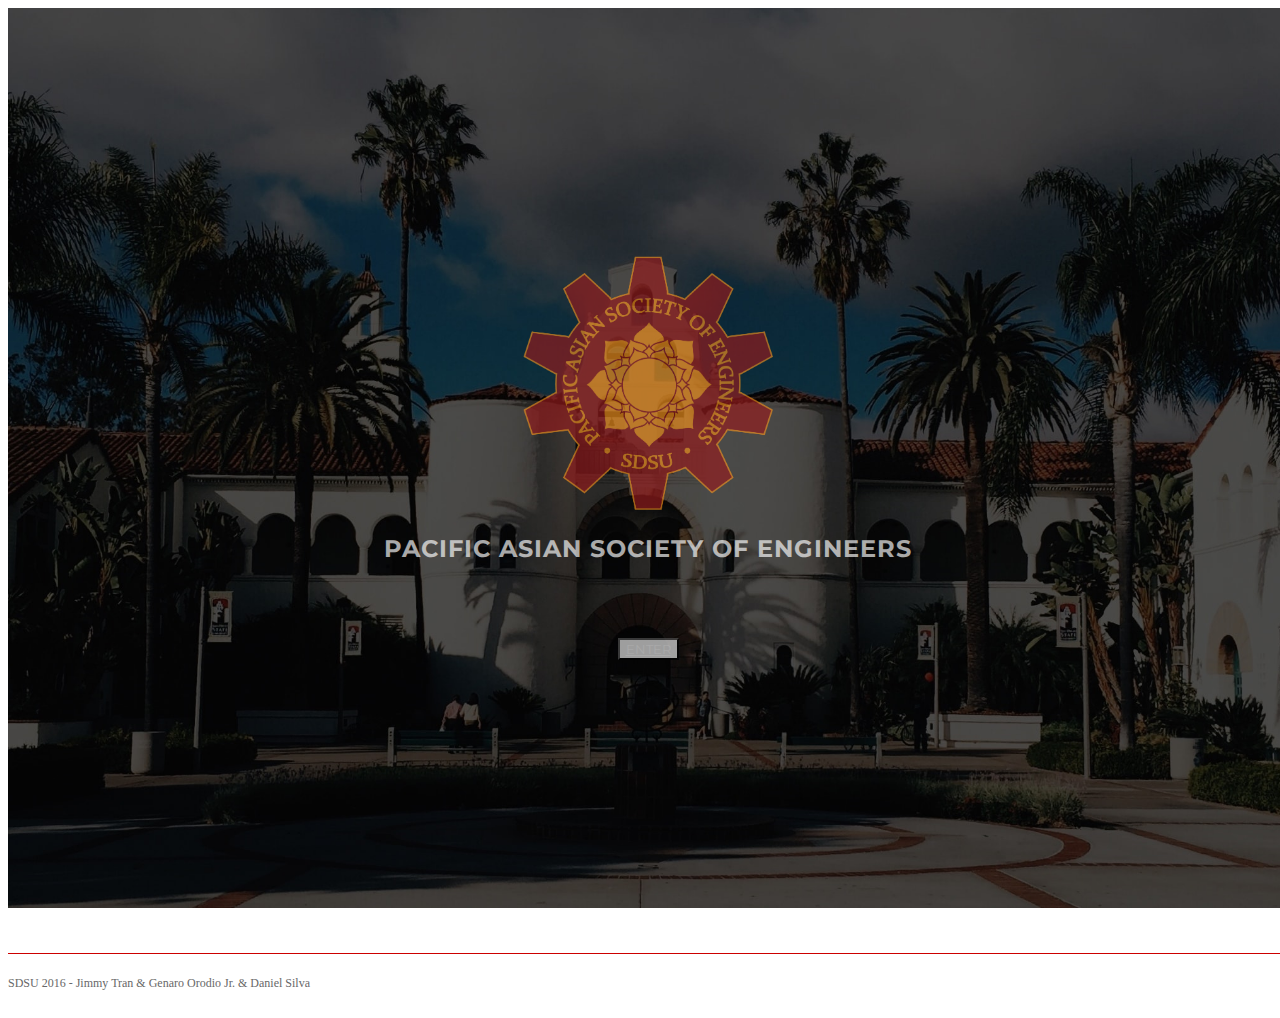
<file: index.html>
<!DOCTYPE html>
<html lang="en">
<head>
	<meta content="text/html; charset=utf-8" http-equiv="Content-Type" />
	<link href="img/paselogofront.png" rel="shortcut icon" />
	<meta content="IE=edge" http-equiv="X-UA-Compatible" />
	<meta content="width=device-width, initial-scale=1" name="viewport" />
	<meta content="" name="description" />
	<meta content="" name="author" />
	<title>Pacific Asian Society of Engineers</title>
	<!-- Bootstrap Core CSS -->
	<link crossorigin="anonymous" href="https://maxcdn.bootstrapcdn.com/bootstrap/3.3.5/css/bootstrap.min.css" integrity="sha512-dTfge/zgoMYpP7QbHy4gWMEGsbsdZeCXz7irItjcC3sPUFtf0kuFbDz/ixG7ArTxmDjLXDmezHubeNikyKGVyQ==" rel="stylesheet" /><!-- Custom CSS -->
	<link href="css/pase.css" rel="stylesheet" /><!-- Custom Fonts -->
	<link href="font-awesome/css/font-awesome.min.css" rel="stylesheet" type="text/css" />
	<link href="http://fonts.googleapis.com/css?family=Lora:400,700,400italic,700italic" rel="stylesheet" type="text/css" />
	<link href="http://fonts.googleapis.com/css?family=Montserrat:400,700" rel="stylesheet" type="text/css" />
</head>
	<body><!-- Intro Header -->
		<header class="banner-home">
			<div class="intro-body">
				<div class="container">
					<div class="row">
						<div class="col-md-8 col-md-offset-2">
							<div class="front-page">
								<img src="img/paselogofront.png"/>
								<h2>Pacific Asian Society of Engineers</h2>
								<br />
								<br />
								<button type="button" class="btn btn-danger enter-btn">
									<a href="aboutus.html"> Enter </a>
								</button>
								<br />
							</div>
						</div>
					</div>
				</div>
			</div>
		</header>

		<!-- Footer -->
		<footer>
			<div class="container text-center">
				<hr />
				<p>SDSU 2016 - Jimmy Tran & Genaro Orodio Jr. & Daniel Silva<p>
		</footer>

	<!-- jQuery -->
	<script src="http://code.jquery.com/jquery-1.11.3.min.js"></script>
	<!-- Bootstrap Core JavaScript -->
	<script src="https://maxcdn.bootstrapcdn.com/bootstrap/3.3.5/js/bootstrap.min.js" integrity="sha512-K1qjQ+NcF2TYO/eI3M6v8EiNYZfA95pQumfvcVrTHtwQVDG+aHRqLi/ETn2uB+1JqwYqVG3LIvdm9lj6imS/pQ==" crossorigin="anonymous"></script>
	<!-- Plugin JavaScript -->
	<script src="js/jquery.easing.min.js"></script>
	<!-- Custom Theme JavaScript -->
	<script src="js/pase.js"></script>
	</body>
</html>
</file>
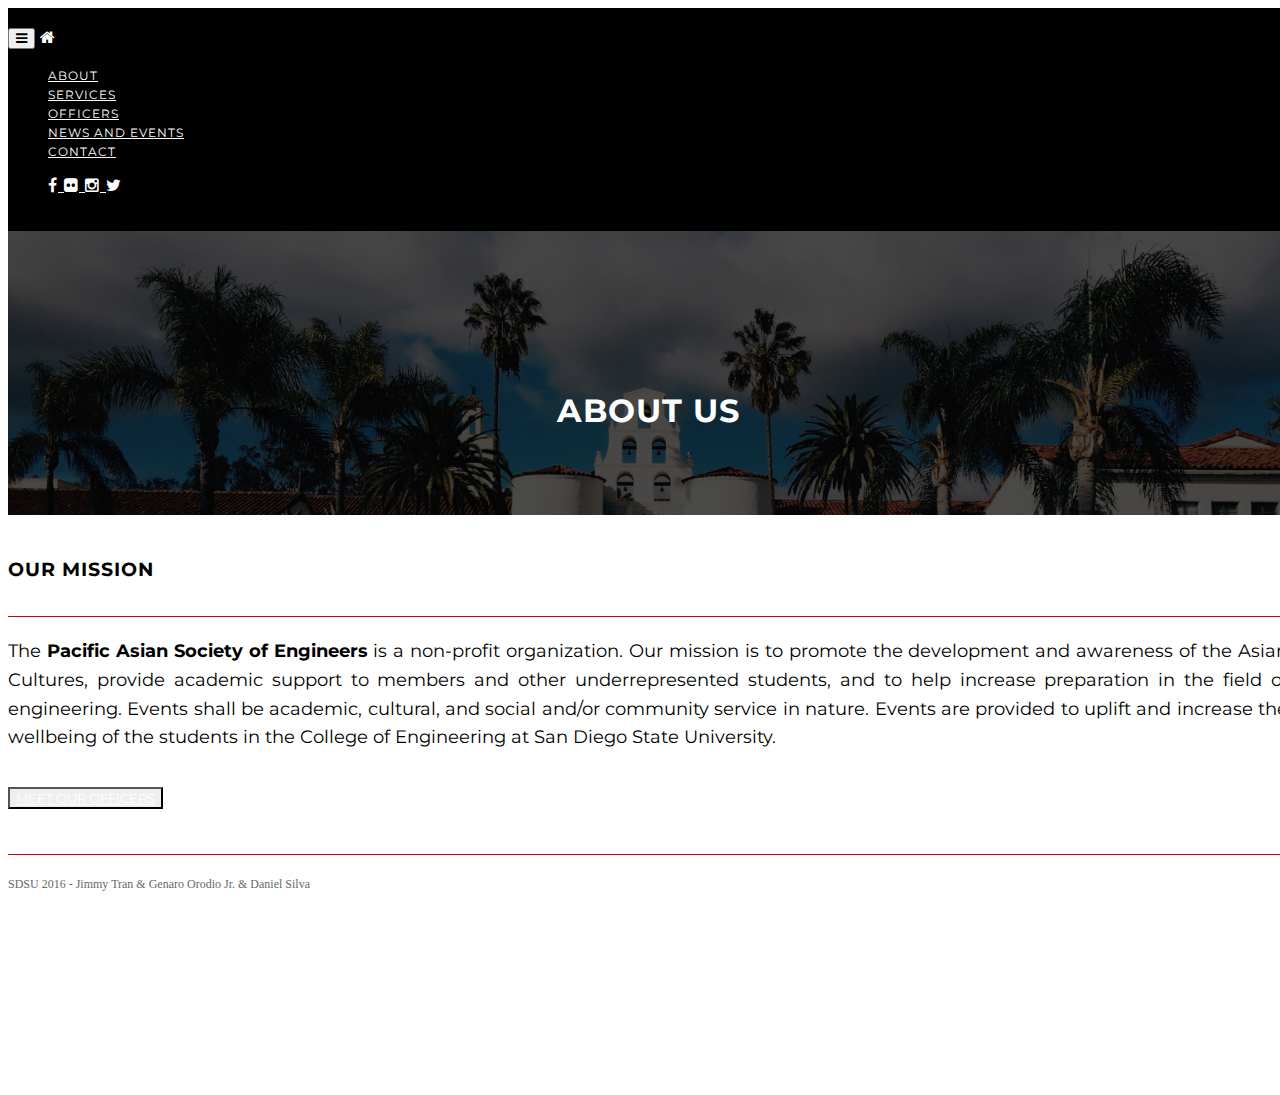
<file: aboutus.html>
<!DOCTYPE html>
<html lang="en">

<head>

    <link rel="shortcut icon" href="img/paselogofront.png">

    <meta charset="utf-8">
    <meta http-equiv="X-UA-Compatible" content="IE=edge">
    <meta name="viewport" content="width=device-width, initial-scale=1">
    <meta name="description" content="">
    <meta name="author" content="">

    <title>PASE - About Us</title>

    <!-- Bootstrap Core CSS -->
    <link rel="stylesheet" href="https://maxcdn.bootstrapcdn.com/bootstrap/3.3.5/css/bootstrap.min.css" integrity="sha512-dTfge/zgoMYpP7QbHy4gWMEGsbsdZeCXz7irItjcC3sPUFtf0kuFbDz/ixG7ArTxmDjLXDmezHubeNikyKGVyQ==" crossorigin="anonymous">

    <!-- Custom CSS -->
    <link href="css/pase.css" rel="stylesheet">

    <!-- Custom Fonts -->
    <link href="font-awesome/css/font-awesome.min.css" rel="stylesheet" type="text/css">
    <link href="http://fonts.googleapis.com/css?family=Lora:400,700,400italic,700italic" rel="stylesheet" type="text/css">
    <link href="http://fonts.googleapis.com/css?family=Montserrat:400,700" rel="stylesheet" type="text/css">
    
</head>

<body id="page-top" data-spy="scroll" data-target=".navbar-fixed-top">

    <!-- Navigation -->
    <nav class="navbar navbar-custom navbar-fixed-top" role="navigation">
        <div class="container">
            <div class="navbar-header">
                <button type="button" class="navbar-toggle" data-toggle="collapse" data-target=".navbar-main-collapse">
                    <i class="fa fa-bars"></i>
                </button>
                <a class="navbar-brand page-scroll" href="index.html">
                    <i class="fa fa-home"></i>
                </a>
            </div>    
            <!-- Collect the nav links, forms, and other content for toggling -->
            <div class="collapse navbar-collapse navbar-right navbar-main-collapse">
                <ul class="nav navbar-nav">
                    <li>
                        <a href="aboutus.html">About</a>
                    </li>
                    <li>
                        <a href="whatwedo.html">Services</a>
                    </li>
                    <li>
                        <a href="officers.html">Officers</a>
                    </li>
                    <li>
                        <a href="event.html">News and Events</a>
                    </li>
                    <li>
                        <a href="contact.html">Contact</a>
                    </li>
                </ul>
                <ul class="nav navbar-nav">
                    <a class="navbar-brand" href="https://www.facebook.com/groups/1489117844717222/" target="_blank">
                        <i class="fa fa-facebook"></i>
                    </a>
                    <a class="navbar-brand" href="https://www.flickr.com/photos/pasesdsu" target="_blank">
                        <i class="fa fa-flickr"></i>
                    </a>
                    <a class="navbar-brand" href="https://www.instagram.com/pase.sdsu/" target="_blank">
                        <i class="fa fa-instagram"></i>
                    </a>
                    <a class="navbar-brand" href="https://twitter.com/sdsupase/" target="_blank">
                        <i class="fa fa-twitter"></i>
                    </a>
                </ul>
            </div>
            <!-- /.navbar-collapse -->
        </div>
        <!-- /.container -->
    </nav>

    <!-- Intro Header -->
    <header class="banner">
        <div class="intro-body">
            <div class="container">
                <div class="row">
                    <div class="col-md-8 col-md-offset-2">                        
                        <br><br><br><br><h1>About Us</h1>
 
                    </div>
                </div>
            </div>
        </div>
    </header>


    <section id="mission" class="content-section text-center">
        <div class="container">
            <div class="col-lg-8 col-lg-offset-2 mission">
                <h3><br>OUR MISSION</h3>
                <hr>
                <p>The <b>Pacific Asian Society of Engineers</b> is a non-profit organization.  Our mission is to promote the development and awareness of the Asian Cultures, provide academic support to members and other underrepresented students, and to help increase preparation in the field of engineering.  Events shall be academic, cultural, and social and/or community service in nature.  Events are provided to uplift and increase the wellbeing of the students in the College of Engineering at San Diego State University.</p>
                <button type="button" class="btn btn-danger officers-btn">
                    <a href="officers.html"> Meet Our Officers </a>
                </button>
            </div>
        </div>
    </section> 

    <!-- Footer -->
    <footer>
        <div class="container text-center">
            <hr>        
            <p>SDSU 2016 - Jimmy Tran & Genaro Orodio Jr. & Daniel Silva<p>
            <br>
            <iframe src="http://rcm-na.amazon-adsystem.com/e/cm?t=pasesdsuedu-20&o=1&p=9&l=ur1&category=amazonhomepage&f=ifr&linkID=VRTVSUXDESOHAZS2" width="180" height="150" scrolling="no" border="0" marginwidth="0" style="border:none;" frameborder="0"></iframe>
        </div>
    </footer>

    <!-- jQuery -->
    <script src="http://code.jquery.com/jquery-1.11.3.min.js"></script>

    <!-- Bootstrap Core JavaScript -->
    <script src="https://maxcdn.bootstrapcdn.com/bootstrap/3.3.5/js/bootstrap.min.js" integrity="sha512-K1qjQ+NcF2TYO/eI3M6v8EiNYZfA95pQumfvcVrTHtwQVDG+aHRqLi/ETn2uB+1JqwYqVG3LIvdm9lj6imS/pQ==" crossorigin="anonymous"></script>

    <!-- Plugin JavaScript -->
    <script src="js/jquery.easing.min.js"></script>

    <!-- Custom Theme JavaScript -->
    <script src="js/pase.js"></script>

</body>

</html>
</file>
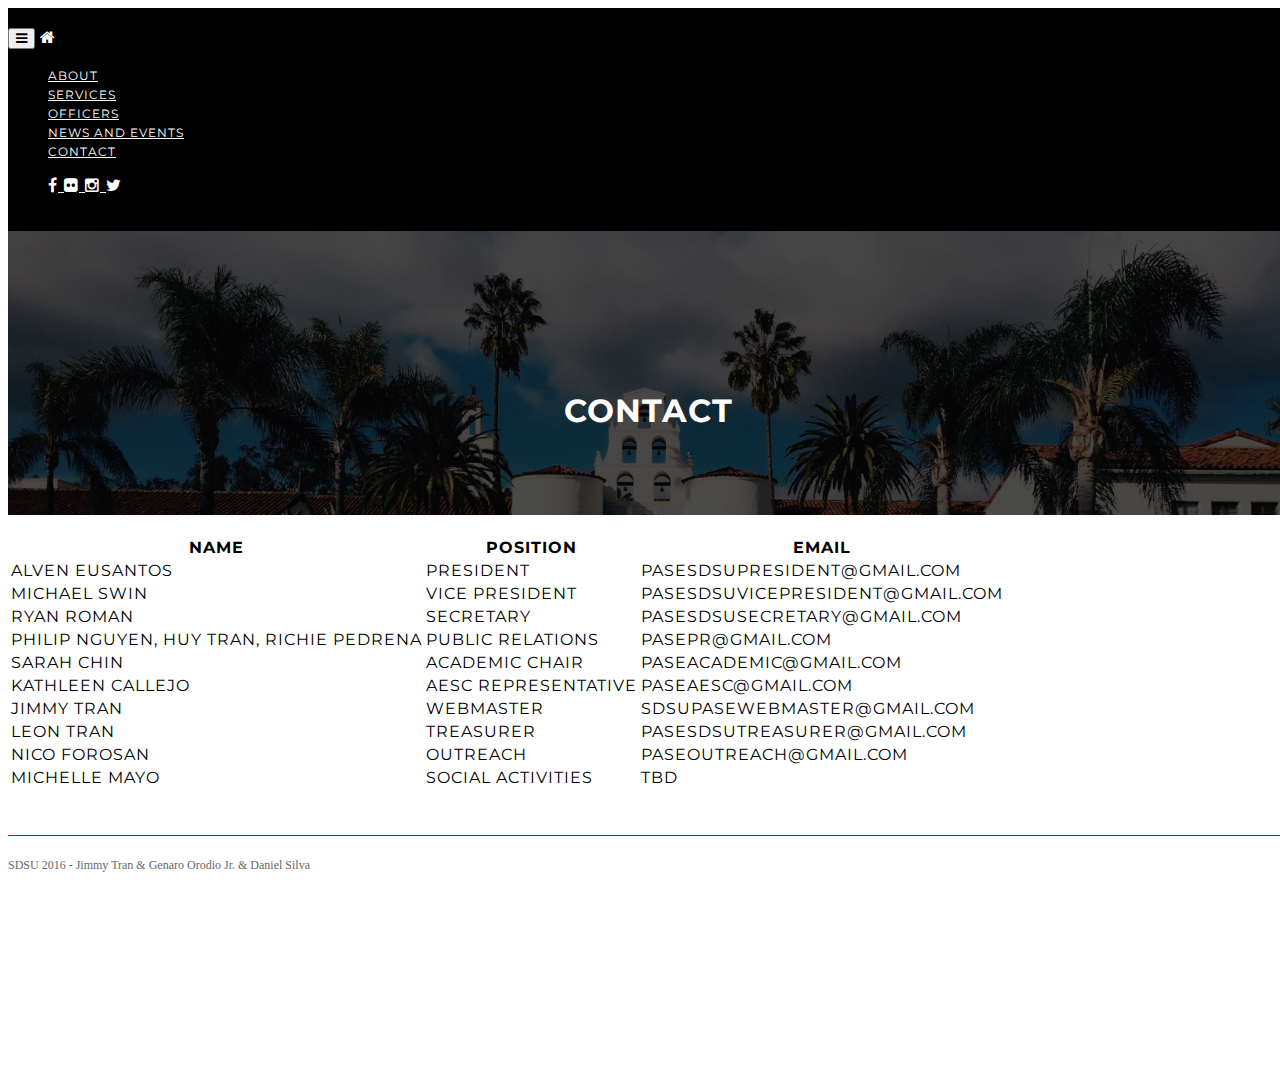
<file: contact.html>
<!DOCTYPE html>
<html lang="en">
<head>
	<meta content="text/html; charset=utf-8" http-equiv="Content-Type" />
	<link rel="shortcut icon" href="img/paselogofront.png">
	<meta content="IE=edge" http-equiv="X-UA-Compatible" />
	<meta content="width=device-width, initial-scale=1" name="viewport" />
	<meta content="" name="description" />
	<meta content="" name="author" />
	<title>PASE - Contact</title>
	<!-- Bootstrap Core CSS -->
	<link crossorigin="anonymous" href="https://maxcdn.bootstrapcdn.com/bootstrap/3.3.5/css/bootstrap.min.css" integrity="sha512-dTfge/zgoMYpP7QbHy4gWMEGsbsdZeCXz7irItjcC3sPUFtf0kuFbDz/ixG7ArTxmDjLXDmezHubeNikyKGVyQ==" rel="stylesheet" /><!-- Custom CSS -->
	<link href="css/pase.css" rel="stylesheet" /><!-- Custom Fonts -->
	<link href="font-awesome/css/font-awesome.min.css" rel="stylesheet" type="text/css" />
	<link href="http://fonts.googleapis.com/css?family=Lora:400,700,400italic,700italic" rel="stylesheet" type="text/css" />
	<link href="http://fonts.googleapis.com/css?family=Montserrat:400,700" rel="stylesheet" type="text/css" />
</head>
<body data-spy="scroll" data-target=".navbar-fixed-top" id="page-top">

    <!-- Navigation -->
    <nav class="navbar navbar-custom navbar-fixed-top" role="navigation">
        <div class="container">
            <div class="navbar-header">
                <button type="button" class="navbar-toggle" data-toggle="collapse" data-target=".navbar-main-collapse">
                    <i class="fa fa-bars"></i>
                </button>
                <a class="navbar-brand page-scroll" href="index.html">
                    <i class="fa fa-home"></i>
                </a>
            </div>    
            <!-- Collect the nav links, forms, and other content for toggling -->
            <div class="collapse navbar-collapse navbar-right navbar-main-collapse">
                <ul class="nav navbar-nav">
                    <li>
                        <a href="aboutus.html">About</a>
                    </li>
                    <li>
                        <a href="whatwedo.html">Services</a>
                    </li>
                    <li>
                        <a href="officers.html">Officers</a>
                    </li>
                    <li>
                        <a href="event.html">News and Events</a>
                    </li>
                    <li>
                        <a href="contact.html">Contact</a>
                    </li>
                </ul>
                <ul class="nav navbar-nav">
                    <a class="navbar-brand" href="https://www.facebook.com/groups/1489117844717222/" target="_blank">
                        <i class="fa fa-facebook"></i>
                    </a>
                    <a class="navbar-brand" href="https://www.flickr.com/photos/pasesdsu" target="_blank">
                        <i class="fa fa-flickr"></i>
                    </a>
                    <a class="navbar-brand" href="https://www.instagram.com/pase.sdsu/" target="_blank">
                        <i class="fa fa-instagram"></i>
                    </a>
                    <a class="navbar-brand" href="https://twitter.com/sdsupase/" target="_blank">
                        <i class="fa fa-twitter"></i>
                    </a>
                </ul>
            </div>
            <!-- /.navbar-collapse -->
        </div>
        <!-- /.container -->
    </nav>
<!-- Intro Header -->

	<header class="banner">
		<div class="intro-body">
			<div class="container">
				<div class="row">
					<div class="col-md-8 col-md-offset-2">
						<br />
						<br />
						<br />
						&nbsp;
						<h1>Contact</h1>
					</div>
				</div>
			</div>
		</div>
	</header>

<section class="content-section text-center" id="officers">
<div class="container">
<div class="col-lg-8 col-lg-offset-2 table-responsive">
<table class="table table-striped table-bordered table-hover">
	<thead>
		<tr>
			<th>Name</th>
			<th>Position</th>
			<th>Email</th>
		</tr>
	</thead>
	<tbody>
		<tr>
			<td>Alven Eusantos</td>
			<td>President</td>
			<td>pasesdsupresident@gmail.com</td>
		</tr>
		<tr>
			<td>Michael Swin</td>
			<td>Vice President</td>
			<td>pasesdsuvicepresident@gmail.com</td>
		</tr>
		<tr>
			<td>Ryan Roman</td>
			<td>Secretary</td>
			<td>pasesdsusecretary@gmail.com</td>
		</tr>
		<tr>
			<td>Philip Nguyen, Huy Tran, Richie Pedrena</td>
			<td>Public Relations</td>
			<td>pasepr@gmail.com</td>
		</tr>
		<tr>
			<td>Sarah Chin</td>
			<td>Academic Chair</td>
			<td>paseacademic@gmail.com</td>
		</tr>
		<tr>
			<td>Kathleen Callejo</td>
			<td>AESC Representative</td>
			<td>paseaesc@gmail.com</td>
		</tr>
		<tr>
			<td>Jimmy Tran</td>
			<td>Webmaster</td>
			<td>sdsupasewebmaster@gmail.com</td>
		</tr>
		<tr>
			<td>Leon Tran</td>
			<td>Treasurer</td>
			<td>pasesdsutreasurer@gmail.com</td>
		</tr>
		<tr>
			<td>Nico Forosan</td>
			<td>Outreach</td>
			<td>paseoutreach@gmail.com</td>
		</tr>
		<tr>
			<td>Michelle Mayo</td>
			<td>Social Activities</td>
			<td>TBD</td>
		</tr>
	</tbody>
</table>
</div>
</div>
</section>
    <!-- Footer -->
    <footer>
        <div class="container text-center">
            <hr />
            <p>SDSU 2016 - Jimmy Tran & Genaro Orodio Jr. & Daniel Silva<p>
            <br>
            <iframe src="http://rcm-na.amazon-adsystem.com/e/cm?t=pasesdsuedu-20&o=1&p=9&l=ur1&category=amazonhomepage&f=ifr&linkID=VRTVSUXDESOHAZS2" width="180" height="150" scrolling="no" border="0" marginwidth="0" style="border:none;" frameborder="0"></iframe>
        </div>
    </footer>
   
    <!-- jQuery -->
    <script src="http://code.jquery.com/jquery-1.11.3.min.js"></script>
    
    <!-- Bootstrap Core JavaScript -->
    <script src="https://maxcdn.bootstrapcdn.com/bootstrap/3.3.5/js/bootstrap.min.js" integrity="sha512-K1qjQ+NcF2TYO/eI3M6v8EiNYZfA95pQumfvcVrTHtwQVDG+aHRqLi/ETn2uB+1JqwYqVG3LIvdm9lj6imS/pQ==" crossorigin="anonymous"></script>

    <!-- Plugin JavaScript -->
    <script src="js/jquery.easing.min.js"></script>

    <!-- Custom Theme JavaScript -->
    <script src="js/pase.js"></script>

</body>
</html>
</file>
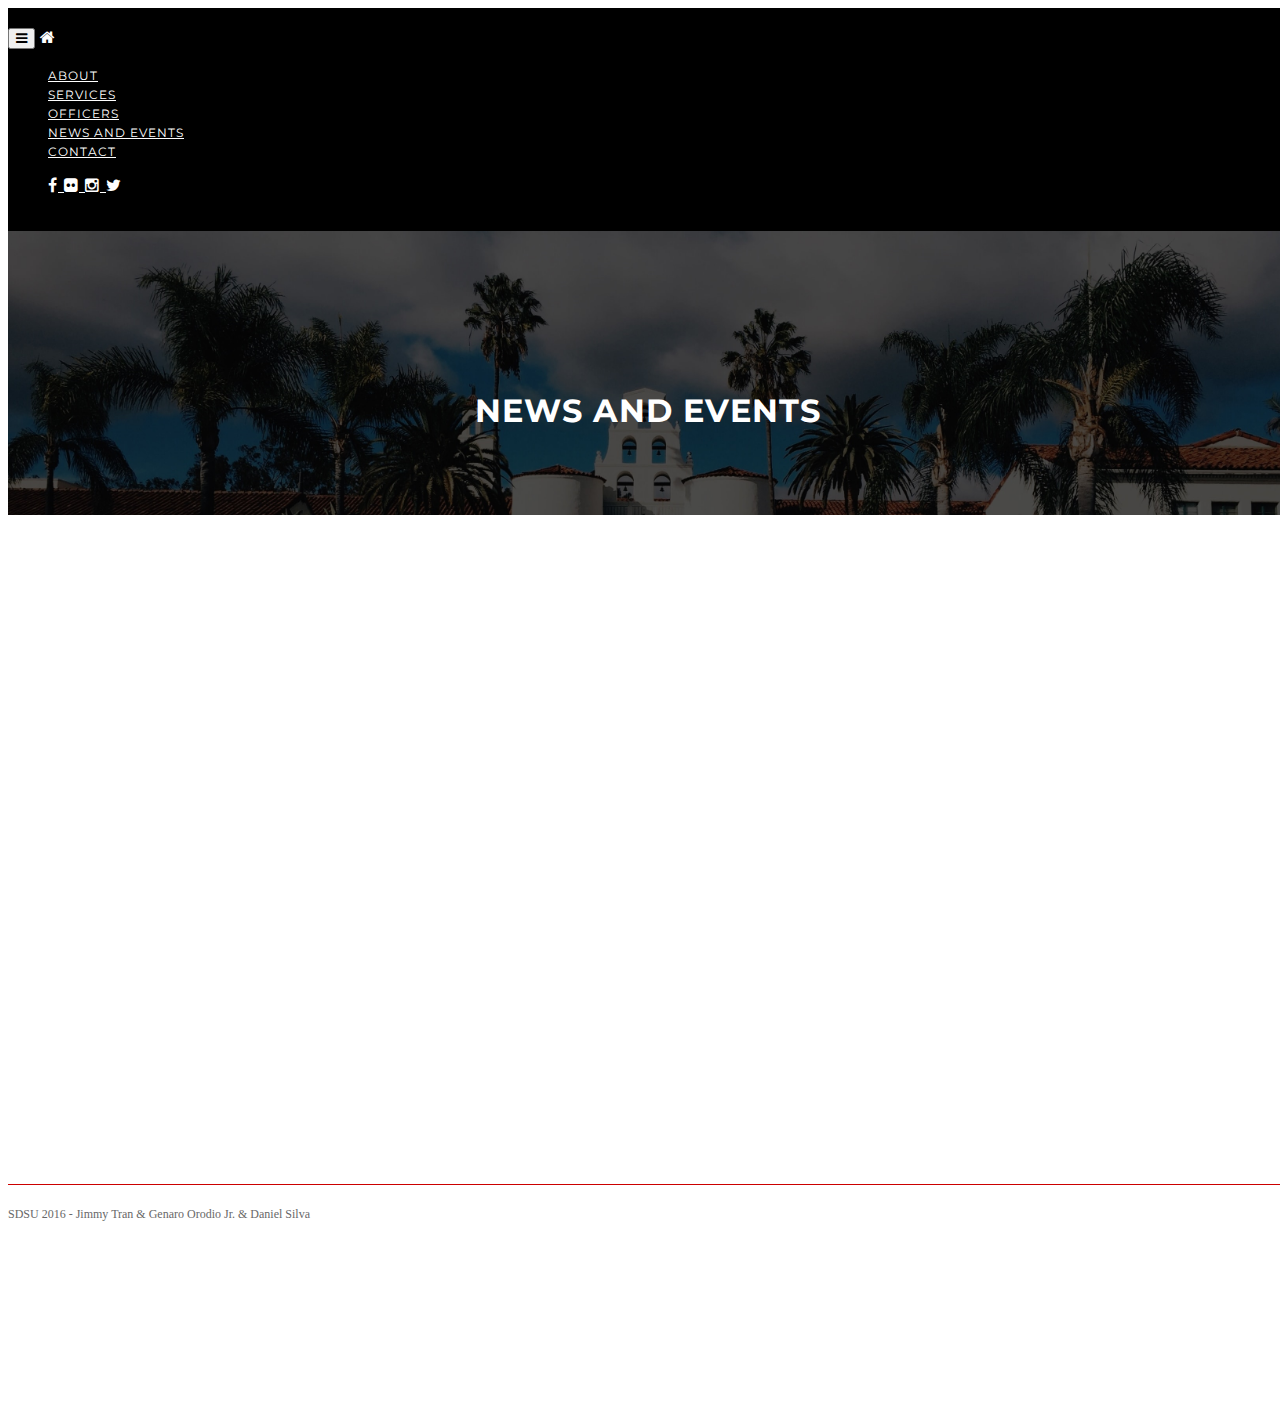
<file: event.html>
<!DOCTYPE html>
<html lang="en">
<head>
	<meta content="text/html; charset=utf-8" http-equiv="Content-Type" />
	<link rel="shortcut icon" href="img/paselogofront.png">
	<meta content="IE=edge" http-equiv="X-UA-Compatible" />
	<meta content="width=device-width, initial-scale=1" name="viewport" />
	<meta content="" name="description" />
	<meta content="" name="author" />
	<title>PASE - News and Events</title>
	<!-- Bootstrap Core CSS -->
	<link crossorigin="anonymous" href="https://maxcdn.bootstrapcdn.com/bootstrap/3.3.5/css/bootstrap.min.css" integrity="sha512-dTfge/zgoMYpP7QbHy4gWMEGsbsdZeCXz7irItjcC3sPUFtf0kuFbDz/ixG7ArTxmDjLXDmezHubeNikyKGVyQ==" rel="stylesheet" />
   
    <!-- Custom CSS -->

	<link href="css/pase.css" rel="stylesheet" />

    <!-- Custom Fonts -->

	<link href="font-awesome/css/font-awesome.min.css" rel="stylesheet" type="text/css" />
	<link href="http://fonts.googleapis.com/css?family=Lora:400,700,400italic,700italic" rel="stylesheet" type="text/css" />
	<link href="http://fonts.googleapis.com/css?family=Montserrat:400,700" rel="stylesheet" type="text/css" />
</head>
<body data-spy="scroll" data-target=".navbar-fixed-top" id="page-top">

    <!-- Navigation -->

    <nav class="navbar navbar-custom navbar-fixed-top" role="navigation">
        <div class="container">
            <div class="navbar-header">
                <button type="button" class="navbar-toggle" data-toggle="collapse" data-target=".navbar-main-collapse">
                    <i class="fa fa-bars"></i>
                </button>
                <a class="navbar-brand page-scroll" href="index.html">
                    <i class="fa fa-home"></i>
                </a>
            </div>    

            <!-- Collect the nav links, forms, and other content for toggling -->

            <div class="collapse navbar-collapse navbar-right navbar-main-collapse">
                <ul class="nav navbar-nav">
                    <li>
                        <a href="aboutus.html">About</a>
                    </li>
                    <li>
                        <a href="whatwedo.html">Services</a>
                    </li>
                    <li>
                        <a href="officers.html">Officers</a>
                    </li>
                    <li>
                        <a href="event.html">News and Events</a>
                    </li>
                    <li>
                        <a href="contact.html">Contact</a>
                    </li>
                </ul>
                <ul class="nav navbar-nav">
                    <a class="navbar-brand" href="https://www.facebook.com/groups/1489117844717222/" target="_blank">
                        <i class="fa fa-facebook"></i>
                    </a>
                    <a class="navbar-brand" href="https://www.flickr.com/photos/pasesdsu" target="_blank">
                        <i class="fa fa-flickr"></i>
                    </a>
                    <a class="navbar-brand" href="https://www.instagram.com/pase.sdsu/" target="_blank">
                        <i class="fa fa-instagram"></i>
                    </a>
                    <a class="navbar-brand" href="https://twitter.com/sdsupase/" target="_blank">
                        <i class="fa fa-twitter"></i>
                    </a>
                </ul>
            </div>
            <!-- /.navbar-collapse -->
        </div>
        <!-- /.container -->
    </nav>

    <!-- Intro Header -->

    <header class="banner">
        <div class="intro-body">
            <div class="container">
                <div class="row">
                    <div class="col-md-8 col-md-offset-2">
                        <br />
                        <br />
                        <br />
                        &nbsp;
                        <h1>News and Events</h1>
                    </div>
                </div>
            </div>
        </div>
    </header>

    <section id="events" class="content-section text-center">
        <div class="container">
            <div class="col-lg-8 col-lg-offset-2">
                <div class="embed-responsive embed-responsive-4by3">
                    <iframe src="https://calendar.google.com/calendar/embed?src=pasesandiegostate%40gmail.com&ctz=America/Los_Angeles" style="border: 0" width="800" height="600" frameborder="0" scrolling="no"></iframe>
                </div>
            </div>
        </div>
    </section>

    <!-- Footer -->
    <footer>
        <div class="container text-center">
            <hr />
            <p>SDSU 2016 - Jimmy Tran & Genaro Orodio Jr. & Daniel Silva<p>
            <br>
            <iframe src="http://rcm-na.amazon-adsystem.com/e/cm?t=pasesdsuedu-20&o=1&p=9&l=ur1&category=amazonhomepage&f=ifr&linkID=VRTVSUXDESOHAZS2" width="180" height="150" scrolling="no" border="0" marginwidth="0" style="border:none;" frameborder="0"></iframe>
        </div>
    </footer>
   
    <!-- jQuery -->
    <script src="http://code.jquery.com/jquery-1.11.3.min.js"></script>
    
    <!-- Bootstrap Core JavaScript -->
    <script src="https://maxcdn.bootstrapcdn.com/bootstrap/3.3.5/js/bootstrap.min.js" integrity="sha512-K1qjQ+NcF2TYO/eI3M6v8EiNYZfA95pQumfvcVrTHtwQVDG+aHRqLi/ETn2uB+1JqwYqVG3LIvdm9lj6imS/pQ==" crossorigin="anonymous"></script>

    <!-- Plugin JavaScript -->
    <script src="js/jquery.easing.min.js"></script>

    <!-- Custom Theme JavaScript -->
    <script src="js/pase.js"></script>

</body>
</html>
</file>
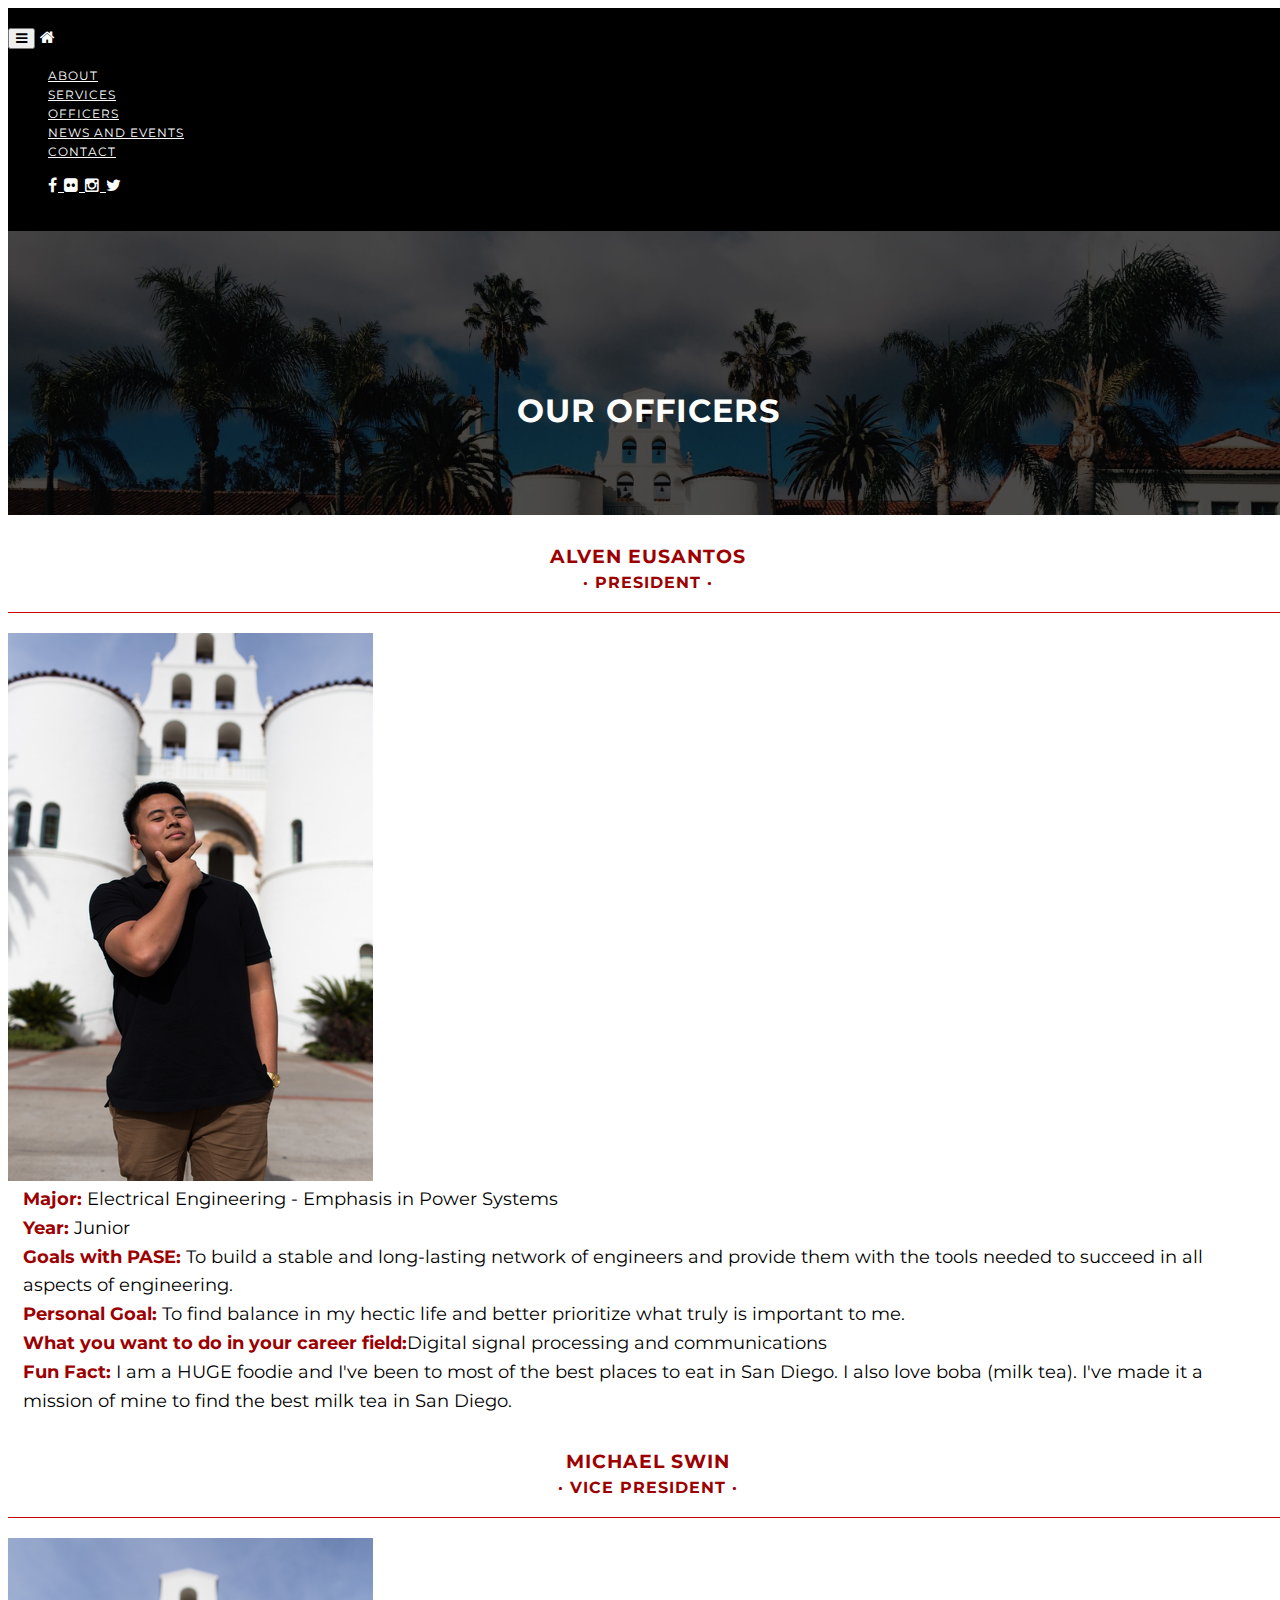
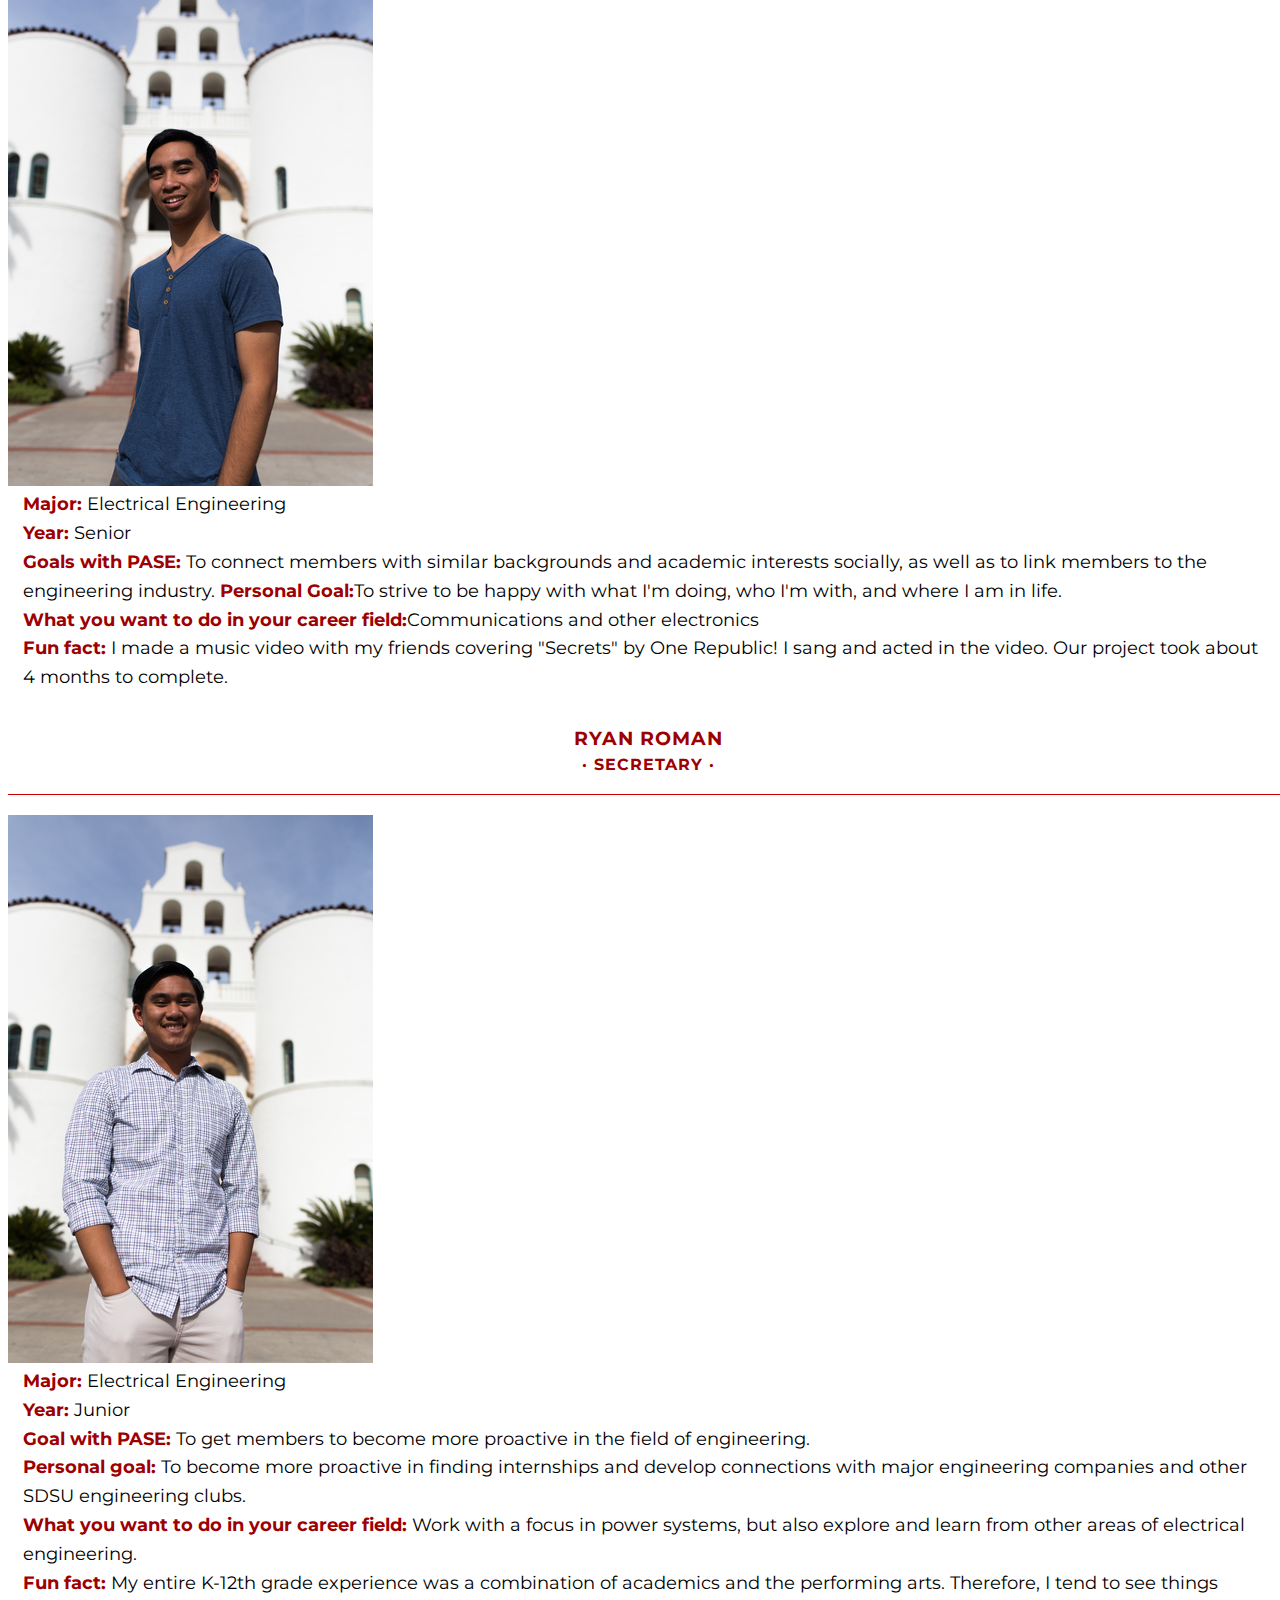
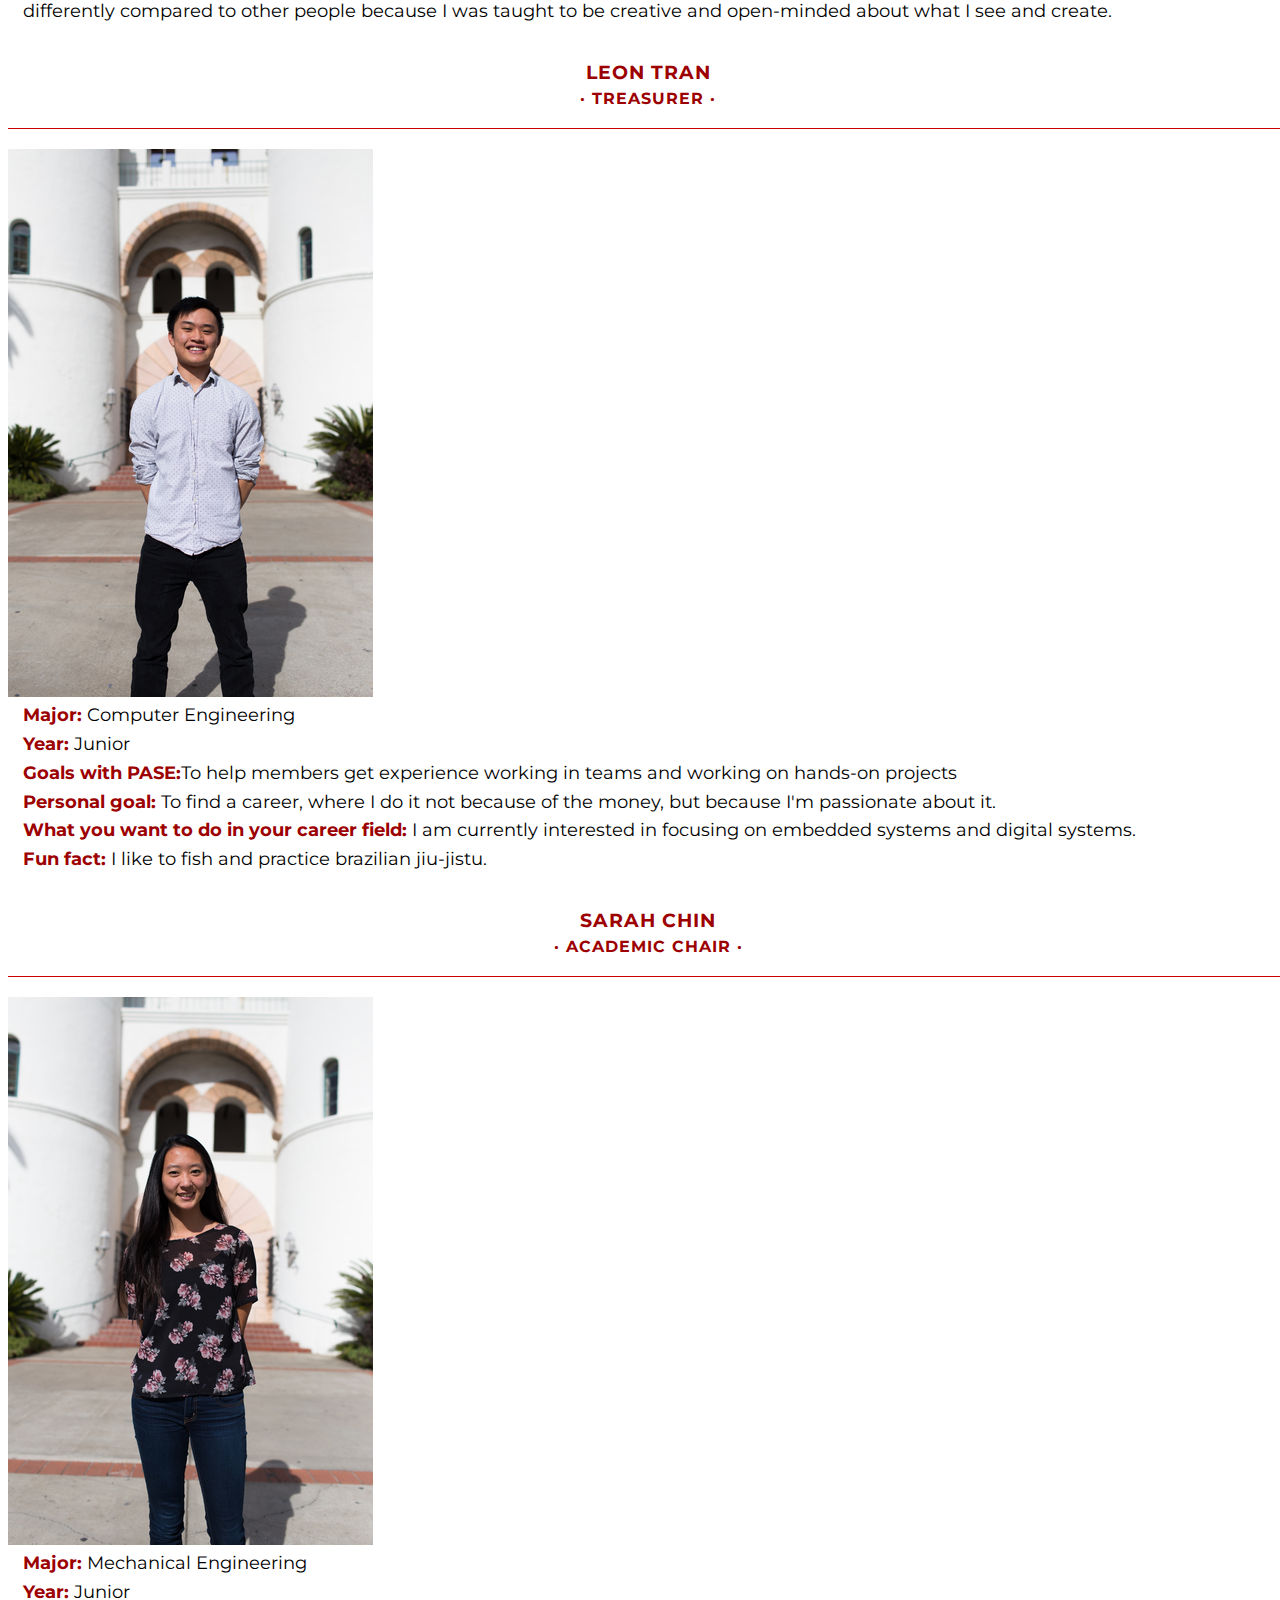
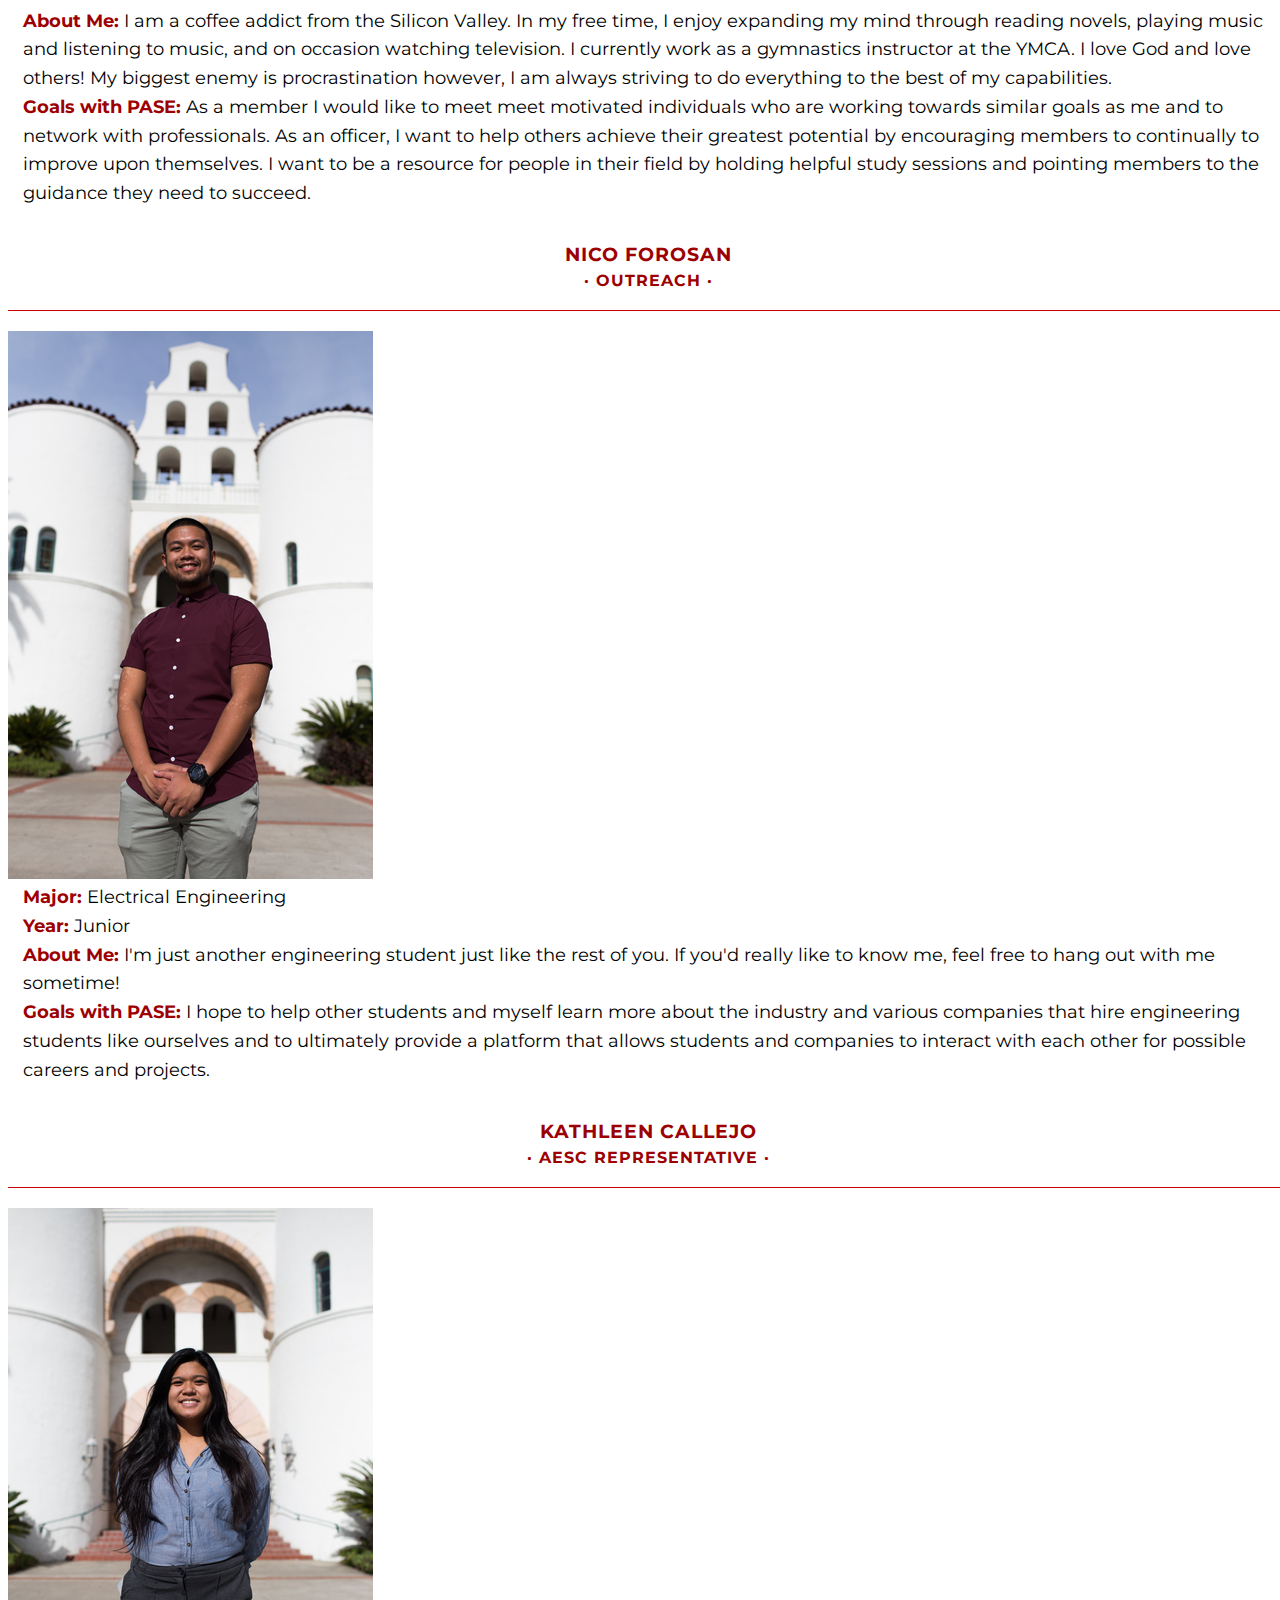
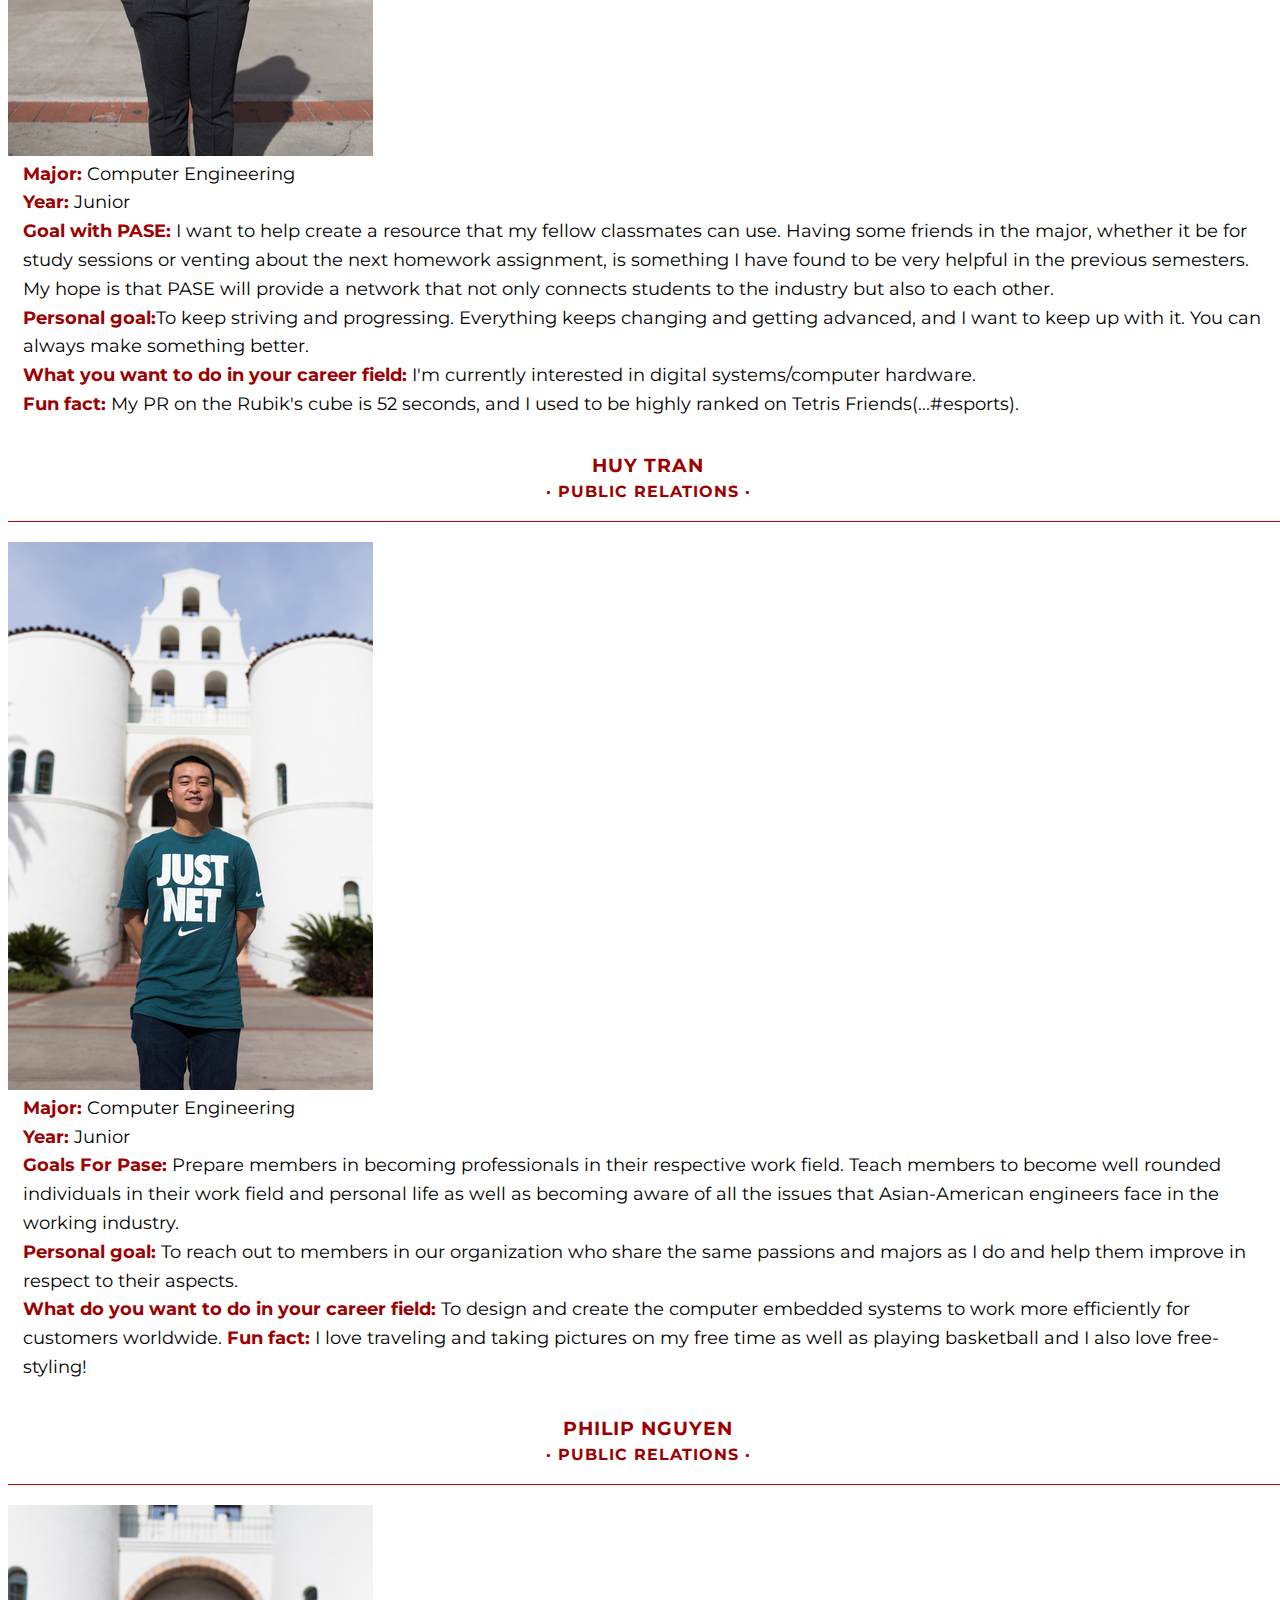
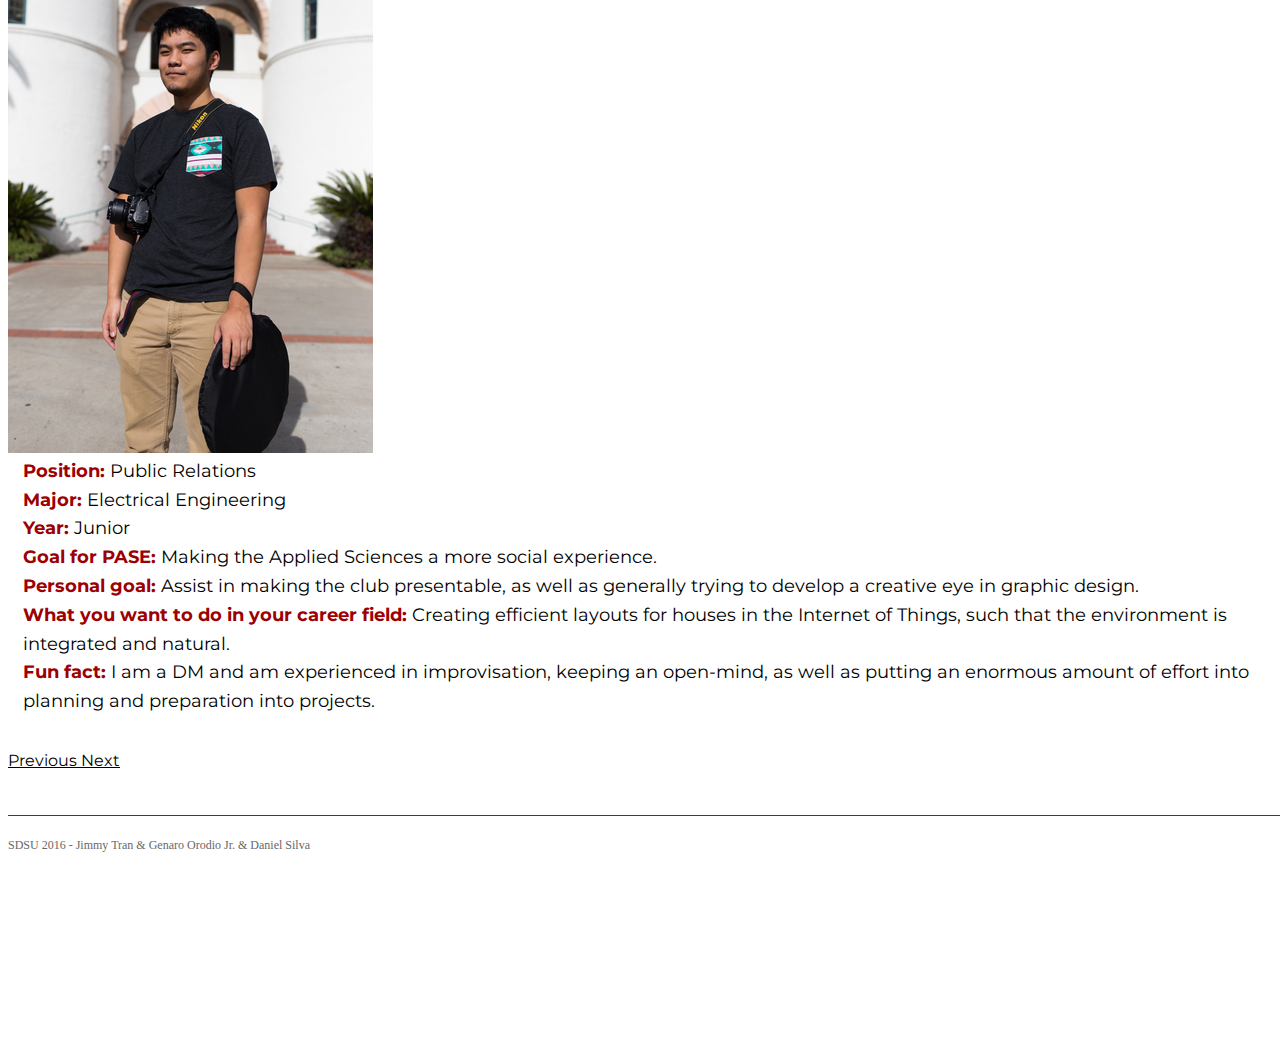
<file: officers.html>
<!DOCTYPE html>
<html lang="en">

<head>

	<link rel="shortcut icon" href="img/paselogofront.png">

    <meta charset="utf-8">
    <meta http-equiv="X-UA-Compatible" content="IE=edge">
    <meta name="viewport" content="width=device-width, initial-scale=1">
    <meta name="description" content="">
    <meta name="author" content="">

    <title>PASE - Officers</title>

    <!-- Bootstrap Core CSS -->
    <link rel="stylesheet" href="https://maxcdn.bootstrapcdn.com/bootstrap/3.3.5/css/bootstrap.min.css" integrity="sha512-dTfge/zgoMYpP7QbHy4gWMEGsbsdZeCXz7irItjcC3sPUFtf0kuFbDz/ixG7ArTxmDjLXDmezHubeNikyKGVyQ==" crossorigin="anonymous">

    <!-- Custom CSS -->
    <link href="css/pase.css" rel="stylesheet">

    <!-- Custom Fonts -->
    <link href="font-awesome/css/font-awesome.min.css" rel="stylesheet" type="text/css">
    <link href="http://fonts.googleapis.com/css?family=Lora:400,700,400italic,700italic" rel="stylesheet" type="text/css">
    <link href="http://fonts.googleapis.com/css?family=Montserrat:400,700" rel="stylesheet" type="text/css">
    
</head>

<body id="page-top" data-spy="scroll" data-target=".navbar-fixed-top">

    <!-- Navigation -->
    <nav class="navbar navbar-custom navbar-fixed-top" role="navigation">
        <div class="container">
            <div class="navbar-header">
                <button type="button" class="navbar-toggle" data-toggle="collapse" data-target=".navbar-main-collapse">
                    <i class="fa fa-bars"></i>
                </button>
                <a class="navbar-brand page-scroll" href="index.html">
                    <i class="fa fa-home"></i>
                </a>
            </div>    
            <!-- Collect the nav links, forms, and other content for toggling -->
            <div class="collapse navbar-collapse navbar-right navbar-main-collapse">
                <ul class="nav navbar-nav">
                    <li>
                        <a href="aboutus.html">About</a>
                    </li>
                    <li>
                        <a href="whatwedo.html">Services</a>
                    </li>
                    <li>
                        <a href="officers.html">Officers</a>
                    </li>
                    <li>
                        <a href="event.html">News and Events</a>
                    </li>
                    <li>
                        <a href="contact.html">Contact</a>
                    </li>
                </ul>
                <ul class="nav navbar-nav">
                    <a class="navbar-brand" href="https://www.facebook.com/groups/1489117844717222/">
                        <i class="fa fa-facebook"></i>
                    </a>
                    <a class="navbar-brand" href="https://www.flickr.com/photos/pasesdsu">
                        <i class="fa fa-flickr"></i>
                    </a>
                    <a class="navbar-brand" href="https://www.instagram.com/pase.sdsu/" target="_blank">
                        <i class="fa fa-instagram"></i>
                    </a>
                    <a class="navbar-brand" href="https://twitter.com/sdsupase/" target="_blank">
                        <i class="fa fa-twitter"></i>
                    </a>
                </ul>
            </div>
            <!-- /.navbar-collapse -->
        </div>
        <!-- /.container -->
    </nav>

    <!-- Intro Header -->
    <header class="banner">
        <div class="intro-body">
            <div class="container">
                <div class="row">
                    <div class="col-md-8 col-md-offset-2">                        
                        <br><br><br><br><h1>Our Officers</h1>
 
                    </div>
                </div>
            </div>
        </div>
    </header>

    <section id="officers" class="content-section">
        <div class="container">
                <div id="officers">
                    <div id="myCarousel" class="carousel slide" data-ride="carousel" data-interval="15000">
                        
                        <!-- Wrapper for slides -->
                            <div class="carousel-inner" role="listbox">
                                <div id="1" class="item active carousel-bio">
                                    <h3 class="officer-name">ALVEN EUSANTOS</h3>
                                    <h4 class="officer-position">&middot; PRESIDENT &middot;</h4>
                                    <hr>
                                    <div class="row">
                                        <img class="col-xs-4 col-sm-4 col-md-3 col-lg-3" src="img/alven.png">
                                        <div class="col-xs-8 col-sm-8 col-md-9 col-lg-9">
                                            <p>
                                                <b>Major:</b> Electrical Engineering - Emphasis in Power Systems<br>
                                        <b>Year:</b> Junior<br>
                                        <b>Goals with PASE:</b> To build a stable and long-lasting network of engineers and provide them with the tools needed to succeed in all aspects of engineering.<br>
                                        <b>Personal Goal:</b> To find balance in my hectic life and better prioritize what truly is important to me.<br>
                                        <b>What you want to do in your career field:</b>Digital signal processing and communications<br>
                                        <b>Fun Fact:</b> I am a HUGE foodie and I've been to most of the best places to           eat in San Diego. I also love boba (milk tea). I've made it a mission of mine to find the best milk tea in San Diego.<br>
                                            </p>
                                        </div>
                                    </div>
                                </div>

                                <div id="2" class="item carousel-bio">
                                    <h3 class="officer-name">MICHAEL SWIN</h3>
                                    <h4 class="officer-position">&middot; VICE PRESIDENT &middot;</h4>
                                    <hr>
                                    <div class="row">
                                        <img class="col-xs-4 col-sm-4 col-md-3 col-lg-3" src="img/michael.png">
                                        <div class="col-xs-8 col-sm-8 col-md-9 col-lg-9">
                                            <p>
                                              <b>Major:</b> Electrical Engineering<br>
                                        <b>Year:</b> Senior<br>
                                        <b>Goals with PASE:</b> To connect members with similar backgrounds and academic interests socially, as well as to link members to the engineering industry.
                                        <b>Personal Goal:</b>To strive to be happy with what I'm doing, who I'm with, and where I am in life.<br>
                                        <b>What you want to do in your career field:</b>Communications and other electronics<br>
                                        <b>Fun fact:</b> I made a music video with my friends covering "Secrets" by One Republic! I sang and acted in the video. Our project took about 4 months to complete.<br>
                                            </p>
                                        </div>
                                    </div>
                                </div>

                                <div id="3" class="item carousel-bio">
                                    <h3 class="officer-name">RYAN ROMAN</h3>
                                    <h4 class="officer-position">&middot; SECRETARY &middot;</h4>
                                    <hr>
                                    <div class="row">
                                        <img class="col-xs-4 col-sm-4 col-md-3 col-lg-3" src="img/ryan.png">
                                        <div class="col-xs-8 col-sm-8 col-md-9 col-lg-9">
                                          <p>
                                            <b>Major:</b> Electrical Engineering<br>
                                        <b>Year:</b> Junior<br>                                 
                                        <b>Goal with PASE:</b> To get members to become more proactive in the field of engineering.<br>
                    <b>Personal goal:</b> To become more proactive in finding internships and develop connections with major engineering companies and other SDSU engineering clubs.<br>

                    <b>What you want to do in your career field:</b> Work with a focus in power systems, but also explore and learn from other areas of electrical engineering.<br>
                    <b>Fun fact:</b> My entire K-12th grade experience was a combination of academics and the performing arts. Therefore, I tend to see things differently compared to other people because I was taught to be creative and open-minded about what I see and create.<br> 
                                          </p>
                                        </div>
                                    </div>
                                </div>

                                <div id="4" class="item carousel-bio">
                                    <h3 class="officer-name">LEON TRAN</h3>
                                    <h4 class="officer-position">&middot; TREASURER &middot;</h4>
                                    <hr>
                                    <div class="row">
                                        <img class="col-xs-4 col-sm-4 col-md-3 col-lg-3" src="img/leon.png">
                                        <div class="col-xs-8 col-sm-8 col-md-9 col-lg-9">
                                          <p>
                                            <b>Major:</b> Computer Engineering<br>
                                        <b>Year:</b> Junior<br>
                                        <b>Goals with PASE:</b>To help members get experience working in teams and working on hands-on projects<br>
                                        <b>Personal goal:</b> To find a career, where I do it not because of the money, but because I'm passionate about it.<br>
                                        <b>What you want to do in your career field:</b> I am currently interested in focusing on embedded systems and digital systems.<br>
                                        <b>Fun fact:</b> I like to fish and practice brazilian jiu-jistu.<br>
                                          </p>
                                        </div>
                                    </div>
                                </div>

                                <div id="5" class="item carousel-bio">
                                    <h3 class="officer-name">SARAH CHIN</h3>
                                    <h4 class="officer-position">&middot; ACADEMIC CHAIR &middot;</h4>
                                    <hr>
                                    <div class="row">
                                        <img class="col-xs-4 col-sm-4 col-md-3 col-lg-3" src="img/sarah.png">
                                        <div class="col-xs-8 col-sm-8 col-md-9 col-lg-9">
                                          <p>
                                            <b>Major:</b> Mechanical Engineering<br>
                                            <b>Year:</b> Junior<br>
                                            <b>About Me:</b> I am a coffee addict from the Silicon Valley. In my free
                                            time, I enjoy expanding my mind through reading novels, playing music
                                            and listening to music, and on occasion watching television. I
                                            currently work as a gymnastics instructor at the YMCA. I love God and
                                            love others! My biggest enemy is procrastination however, I am always
                                            striving to do everything to the best of my capabilities.<br>
                                            <b>Goals with PASE:</b> As a member I would like to meet
                                            meet motivated individuals who are working towards similar goals as me
                                            and to network with professionals. As an officer, I want to help
                                            others achieve their greatest potential by encouraging members to
                                            continually to improve upon themselves. I want to be a resource for
                                            people in their field by holding helpful study sessions and pointing
                                            members to the guidance they need to succeed. 
                                          </p>
                                        </div>
                                    </div>
                                </div>

                                <div id="6" class="item carousel-bio">
                                    <h3 class="officer-name">NICO FOROSAN</h3>
                                    <h4 class="officer-position">&middot; OUTREACH &middot;</h4>
                                    <hr>
                                    <div class="row">
                                        <img class="col-xs-4 col-sm-4 col-md-3 col-lg-3" src="img/nico.png">
                                        <div class="col-xs-8 col-sm-8 col-md-9 col-lg-9">
                                          <p>
                                            <b>Major:</b> Electrical Engineering<br>
                                            <b>Year:</b> Junior<br>
                                            <b>About Me:</b> I'm just another engineering student just like the rest of you. If you'd really like to know me, feel free to hang out with me sometime! <br>
                                            <b>Goals with PASE:</b> I hope to help other students and myself learn more about the industry and various companies that hire engineering students like ourselves and to ultimately provide a platform that allows students and companies to interact with each other for possible careers and projects.<br>
                                          </p>
                                        </div>
                                    </div>  
                                </div>
                                
                                <div id="7" class="item carousel-bio">
                                    <h3 class="officer-name">KATHLEEN CALLEJO</h3>
                                    <h4 class="officer-position">&middot; AESC REPRESENTATIVE &middot;</h4>
                                    <hr>
                                    <div class="row">
                                        <img class="col-xs-4 col-sm-4 col-md-3 col-lg-3" src="img/kat.png">
                                        <div class="col-xs-8 col-sm-8 col-md-9 col-lg-9">
                                          <p>
                                            <b>Major:</b> Computer Engineering<br>
                                        <b>Year:</b> Junior<br>
                                        <b>Goal with PASE:</b> I want to help create a resource that my fellow classmates can use. Having some friends in the major, whether it be for study sessions or venting about the next homework assignment, is something I have found to be very helpful in the previous semesters. My hope is that PASE will provide a network that not only connects students to the industry but also to each other.<br>
                                        <b>Personal goal:</b>To keep striving and progressing. Everything keeps changing and getting advanced, and I want to keep up with it. You can always make something better.<br>
                                        <b>What you want to do in your career field:</b> I'm currently interested in digital systems/computer hardware.<br>
                                        <b>Fun fact:</b> My PR on the Rubik's cube is 52 seconds, and I used to be highly ranked on Tetris Friends(...#esports).<br> 
                                          </p>
                                        </div>
                                    </div>
                                </div>

                                <div id="8" class="item carousel-bio">  
                                    <h3 class="officer-name">HUY TRAN</h3>
                                    <h4 class="officer-position">&middot; PUBLIC RELATIONS &middot;</h4>
                                    <hr>
                                    <div class="row">
                                        <img class="col-xs-4 col-sm-4 col-md-3 col-lg-3" src="img/huy.png">
                                        <div class="col-xs-8 col-sm-8 col-md-9 col-lg-9">
                                          <p>
                                            <b>Major:</b>  Computer Engineering<br>
                                        <b>Year:</b> Junior<br>
                                        <b>Goals For Pase:</b> Prepare members in becoming professionals in their respective work field. Teach members to become well rounded individuals in their work field and personal life as well as becoming aware of all the issues that Asian-American engineers face in the working industry.<br>
                                        <b>Personal goal:</b> To reach out to members in our organization who share the same passions and majors as I do and help them improve in respect to their aspects.<br>
                                        <b>What do you want to do in your career field:</b> To design and create the computer embedded systems to work more efficiently for customers worldwide.
                                        <b>Fun fact:</b> I love traveling and taking pictures on my free time as well as playing basketball and I also love free-styling!<br>
                                          </p>
                                        </div>
                                    </div>
                                </div>

                                <div id="9" class="item carousel-bio">
                                    <h3 class="officer-name">PHILIP NGUYEN</h3>
                                    <h4 class="officer-position">&middot; PUBLIC RELATIONS &middot;</h4>
                                    <hr>  
                                    <div class="row">
                                        <img class="col-xs-4 col-sm-4 col-md-3 col-lg-3" src="img/phillip.png">
                                        <div class="col-xs-8 col-sm-8 col-md-9 col-lg-9">
                                          <p>
                                            <b>Position:</b> Public Relations<br>
                                        <b>Major:</b> Electrical Engineering<br>
                                        <b>Year:</b> Junior<br>
                                        <b>Goal for PASE:</b> Making the Applied Sciences a more social experience.<br>
                                        <b>Personal goal:</b> Assist in making the club presentable, as well as generally trying to develop a creative eye in graphic design.<br>
                                        <b>What you want to do in your career field:</b> Creating efficient layouts for houses in the Internet of Things, such that the environment is integrated and natural.<br>
                                        <b>Fun fact:</b> I am a DM and am experienced in improvisation, keeping an open-mind, as well as putting an enormous amount of effort into planning and preparation into projects.<br>  
                                          </p>
                                        </div>
                                    </div>

                                    <!--div class="item carousel-bio">
                                    <img src="img/jimmy.jpg">
                                    <h4><br><b> Jimmy Tran</b></h4>
                                    <hr>
                                    <p>
                                        <b>Position:</b> Webmaster<br>
                                        <b>Major:</b> Computer Engineering<br>
                                        <b>Year:</b> Junior<br>
                                        <b>Goal for PASE: </b> <br>
                                        <b>Personal goal:</b> To develop future connections with impactful engineering companies and keep up with the latest tech. <br>
                                        <b>What you want to do in your career field:</b> To create and design what may be the latest computer embedded systems in the future.<br>
                                        <b>Fun Fact:</b> I like  <br>
                                    </p>    
                               </div>-->
                               
                               
                                <!--div class="item carousel-bio">
                                    <img src="img/michelle.jpg">
                                    <h4><br><b>Michelle Mayo</b></h4>
                                    <hr>
                                    <p>
                                        <b>Position:</b> Social Activities<br>
                                        <b>Major:</b> Chemistry-Biochemistry<br>
                                        <b>Year:</b> <br>
                                        <b>Goal for PASE:</b> Along with my fellow officers, reestablish & redefine a club built to provide members with opportunities in the field of engineering & strengthen the confidence in the social aspects of networking & team work.<br>
                                        <b>Personal goal:</b> Push myself beyond my limits in hopes of being a more well-rounded person in my academics, career, & social life and most importantly, grow as a better person.<br>
                                        <b>What you want to do in your career field:</b> A chemist.<br>
                                        <b>Fun Fact:</b> I am an aspiring powerlifter. <br>
                                    </p>   
                               </div>--> 
                               
                               <!--div class="item carousel-bio">
                                    <img src="img/richie.jpg">
                                    <h4><br><b>Richie Pedrena</b></h4>
                                    <hr>
                                    <p>
                                        <b>Position:</b> Public Relations<br>
                                        <b>Major:</b> Electrical Engineering<br>
                                        <b>Year:</b> <br>
                                        <b>Goal for PASE:</b> To solidify PASE’s structure using my experience from other student organizations. Also, to use my creative talents in graphic design and media arts to help promote PASE and its members.<br>
                                        <b>Personal goal:</b> To enjoy my last semester here at SDSU and to offer advice of all sorts to members.<br>
                                        <b>What you want to do in your career field:</b> Antenna/Radar design and/or Robotics.<br>
                                        <b>Fun Fact:</b> Started pursuing photography and videography since 2008.<br>
                                    </p>   
                               </div>-->
                                </div>

                            </div>
                        <!-- Left and right controls -->
                        <a class="left carousel-control" href="#myCarousel" role="button" data-slide="prev">
                            <span class="glyphicon glyphicon-chevron-left" aria-hidden="true"></span>
                            <span class="sr-only">Previous</span>
                        </a>
                        <a class="right carousel-control" href="#myCarousel" role="button" data-slide="next">
                            <span class="glyphicon glyphicon-chevron-right" aria-hidden="true"></span>
                            <span class="sr-only">Next</span>
                        </a>
                    </div>
                </div>
        </div>     
    </section> 

    <!-- Footer -->
    <footer>
        <div class="container text-center">
            <hr>        
            <p>SDSU 2016 - Jimmy Tran & Genaro Orodio Jr. & Daniel Silva<p>
            <br>
            <iframe src="http://rcm-na.amazon-adsystem.com/e/cm?t=pasesdsuedu-20&o=1&p=9&l=ur1&category=amazonhomepage&f=ifr&linkID=VRTVSUXDESOHAZS2" width="180" height="150" scrolling="no" border="0" marginwidth="0" style="border:none;" frameborder="0"></iframe>
        </div>
    </footer>

    <!-- jQuery -->
    <script src="http://code.jquery.com/jquery-1.11.3.min.js"></script>

    <!-- Bootstrap Core JavaScript -->
    <script src="https://maxcdn.bootstrapcdn.com/bootstrap/3.3.5/js/bootstrap.min.js" integrity="sha512-K1qjQ+NcF2TYO/eI3M6v8EiNYZfA95pQumfvcVrTHtwQVDG+aHRqLi/ETn2uB+1JqwYqVG3LIvdm9lj6imS/pQ==" crossorigin="anonymous"></script>

    <!-- Plugin JavaScript -->
    <script src="js/jquery.easing.min.js"></script>

    <!-- Custom Theme JavaScript -->
    <script src="js/pase.js"></script>

</body>

</html>
</file>
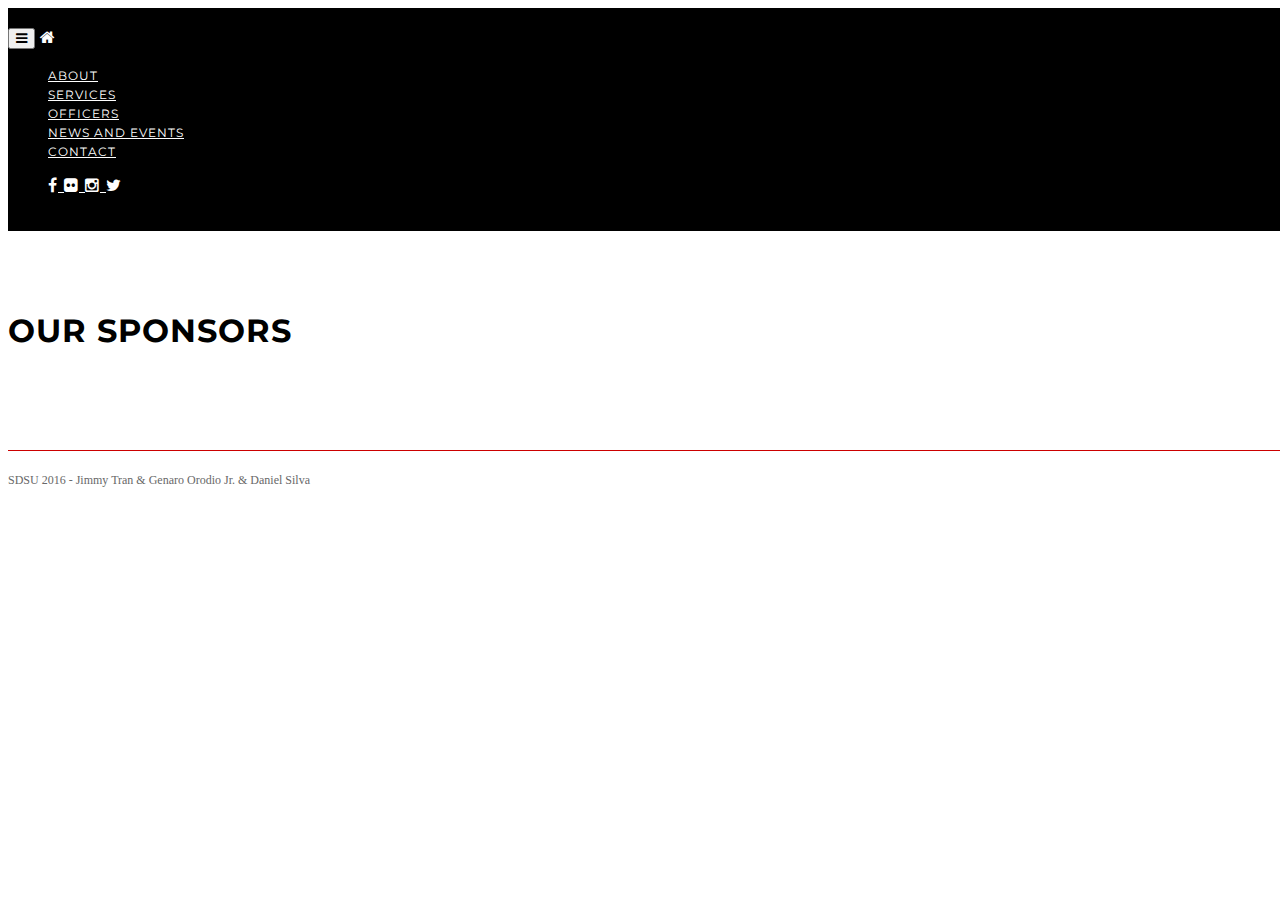
<file: sponsors.html>
<!DOCTYPE html>
<html lang="en">

<head>

	<link rel="shortcut icon" href="img/paselogofront.png">

    <meta charset="utf-8">
    <meta http-equiv="X-UA-Compatible" content="IE=edge">
    <meta name="viewport" content="width=device-width, initial-scale=1">
    <meta name="description" content="">
    <meta name="author" content="">

    <title>PASE - Sponsors</title>

    <!-- Bootstrap Core CSS -->
    <link rel="stylesheet" href="https://maxcdn.bootstrapcdn.com/bootstrap/3.3.5/css/bootstrap.min.css" integrity="sha512-dTfge/zgoMYpP7QbHy4gWMEGsbsdZeCXz7irItjcC3sPUFtf0kuFbDz/ixG7ArTxmDjLXDmezHubeNikyKGVyQ==" crossorigin="anonymous">

    <!-- Custom CSS -->
    <link href="css/pase.css" rel="stylesheet">

    <!-- Custom Fonts -->
    <link href="font-awesome/css/font-awesome.min.css" rel="stylesheet" type="text/css">
    <link href="http://fonts.googleapis.com/css?family=Lora:400,700,400italic,700italic" rel="stylesheet" type="text/css">
    <link href="http://fonts.googleapis.com/css?family=Montserrat:400,700" rel="stylesheet" type="text/css">
    
</head>

<body id="page-top" data-spy="scroll" data-target=".navbar-fixed-top">

    <!-- Navigation -->
    <nav class="navbar navbar-custom navbar-fixed-top" role="navigation">
        <div class="container">
            <div class="navbar-header">
                <button type="button" class="navbar-toggle" data-toggle="collapse" data-target=".navbar-main-collapse">
                    <i class="fa fa-bars"></i>
                </button>
                <a class="navbar-brand page-scroll" href="index.html">
                    <i class="fa fa-home"></i>
                </a>
            </div>    
            <!-- Collect the nav links, forms, and other content for toggling -->
            <div class="collapse navbar-collapse navbar-right navbar-main-collapse">
                <ul class="nav navbar-nav">
                    <li>
                        <a href="aboutus.html">About</a>
                    </li>
                    <li>
                        <a href="whatwedo.html">Services</a>
                    </li>
                    <li>
                        <a href="officers.html">Officers</a>
                    </li>
                    <li>
                        <a href="event.html">News and Events</a>
                    </li>
                    <li>
                        <a href="contact.html">Contact</a>
                    </li>
                </ul>
                <ul class="nav navbar-nav">
                    <a class="navbar-brand" href="https://www.facebook.com/groups/1489117844717222/">
                        <i class="fa fa-facebook"></i>
                    </a>
                    <a class="navbar-brand" href="https://www.flickr.com/photos/pasesdsu">
                        <i class="fa fa-flickr"></i>
                    </a>
                    <a class="navbar-brand" href="https://www.instagram.com/pase.sdsu/" target="_blank">
                        <i class="fa fa-instagram"></i>
                    </a>
                    <a class="navbar-brand" href="https://twitter.com/sdsupase/" target="_blank">
                        <i class="fa fa-twitter"></i>
                    </a>
                </ul>
            </div>
            <!-- /.navbar-collapse -->
        </div>
        <!-- /.container -->
    </nav>

    <!-- Intro Header -->
    <header class="intro2">
        <div class="intro-body">
            <div class="container">
                <div class="row">
                    <div class="col-md-8 col-md-offset-2">                        
                        <br><br><br><br><h1>Our Sponsors</h1>
 
                    </div>
                </div>
            </div>
        </div>
    </header>

    <section id="sponsors" class="content-section text-center">
        <div class="container">
            <div class="col-lg-8 col-lg-offset-2">
                    
                    
            </div>
        </div>
    </section> 

    <!-- Footer -->
    <footer>
        <div class="container text-center">
            <hr>        
            <p>SDSU 2016 - Jimmy Tran & Genaro Orodio Jr. & Daniel Silva<p>
            <br>
            <iframe src="http://rcm-na.amazon-adsystem.com/e/cm?t=pasesdsuedu-20&o=1&p=9&l=ur1&category=amazonhomepage&f=ifr&linkID=VRTVSUXDESOHAZS2" width="180" height="150" scrolling="no" border="0" marginwidth="0" style="border:none;" frameborder="0"></iframe>
        </div>
    </footer>

    <!-- jQuery -->
    <script src="http://code.jquery.com/jquery-1.11.3.min.js"></script>

    <!-- Bootstrap Core JavaScript -->
    <script src="https://maxcdn.bootstrapcdn.com/bootstrap/3.3.5/js/bootstrap.min.js" integrity="sha512-K1qjQ+NcF2TYO/eI3M6v8EiNYZfA95pQumfvcVrTHtwQVDG+aHRqLi/ETn2uB+1JqwYqVG3LIvdm9lj6imS/pQ==" crossorigin="anonymous"></script>

    <!-- Plugin JavaScript -->
    <script src="js/jquery.easing.min.js"></script>

    <!-- Custom Theme JavaScript -->
    <script src="js/pase.js"></script>

</body>

</html>
</file>
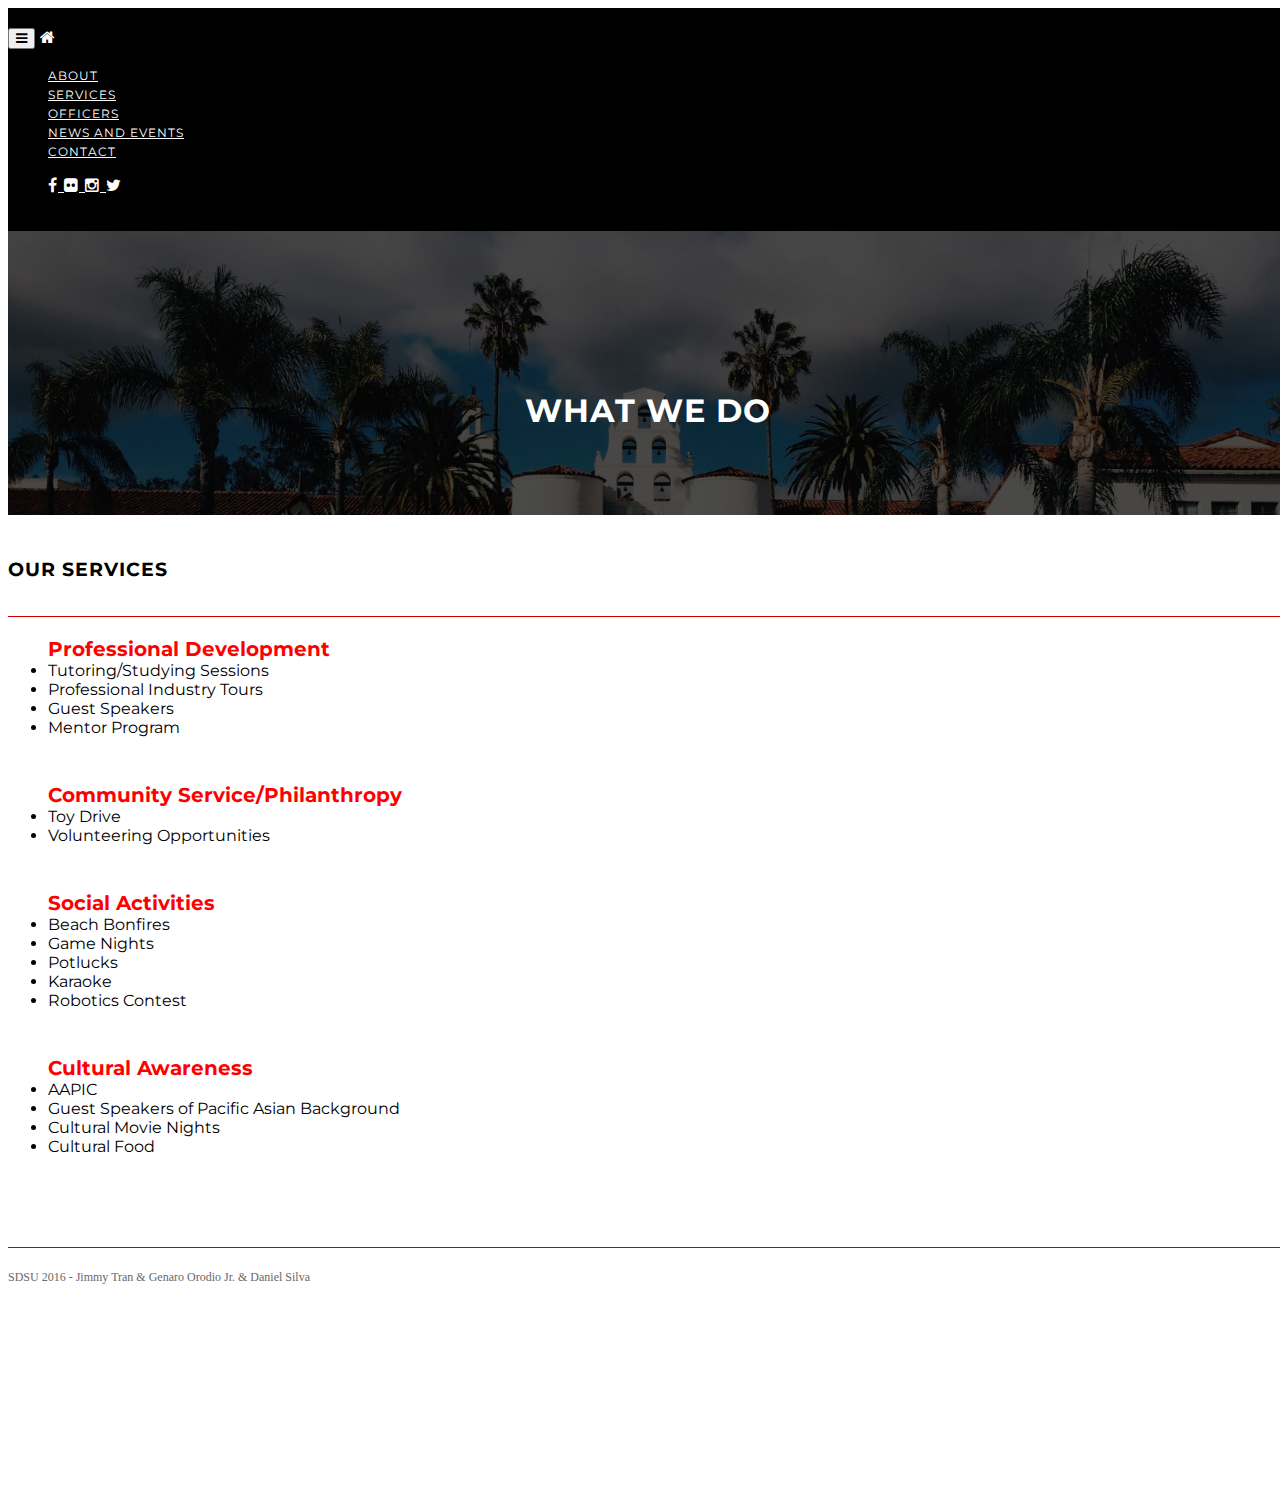
<file: whatwedo.html>
<!DOCTYPE html>
<html lang="en">

<head>

    <link rel="shortcut icon" href="img/paselogofront.png">

    <meta charset="utf-8">
    <meta http-equiv="X-UA-Compatible" content="IE=edge">
    <meta name="viewport" content="width=device-width, initial-scale=1">
    <meta name="description" content="">
    <meta name="author" content="">

    <title>PASE - Services</title>

    <!-- Bootstrap Core CSS -->
    <link rel="stylesheet" href="https://maxcdn.bootstrapcdn.com/bootstrap/3.3.5/css/bootstrap.min.css" integrity="sha512-dTfge/zgoMYpP7QbHy4gWMEGsbsdZeCXz7irItjcC3sPUFtf0kuFbDz/ixG7ArTxmDjLXDmezHubeNikyKGVyQ==" crossorigin="anonymous">

    <!-- Custom CSS -->
    <link href="css/pase.css" rel="stylesheet">

    <!-- Custom Fonts -->
    <link href="font-awesome/css/font-awesome.min.css" rel="stylesheet" type="text/css">
    <link href="http://fonts.googleapis.com/css?family=Lora:400,700,400italic,700italic" rel="stylesheet" type="text/css">
    <link href="http://fonts.googleapis.com/css?family=Montserrat:400,700" rel="stylesheet" type="text/css">

</head>

<body id="page-top" data-spy="scroll" data-target=".navbar-fixed-top">

    <!-- Navigation -->
    <nav class="navbar navbar-custom navbar-fixed-top" role="navigation">
        <div class="container">
            <div class="navbar-header">
                <button type="button" class="navbar-toggle" data-toggle="collapse" data-target=".navbar-main-collapse">
                    <i class="fa fa-bars"></i>
                </button>
                <a class="navbar-brand page-scroll" href="index.html">
                    <i class="fa fa-home"></i>
                </a>
            </div>    
            <!-- Collect the nav links, forms, and other content for toggling -->
            <div class="collapse navbar-collapse navbar-right navbar-main-collapse">
                <ul class="nav navbar-nav">
                    <li>
                        <a href="aboutus.html">About</a>
                    </li>
                    <li>
                        <a href="whatwedo.html">Services</a>
                    </li>
                    <li>
                        <a href="officers.html">Officers</a>
                    </li>
                    <li>
                        <a href="event.html">News and Events</a>
                    </li>
                    <li>
                        <a href="contact.html">Contact</a>
                    </li>
                </ul>
                <ul class="nav navbar-nav">
                    <a class="navbar-brand" href="https://www.facebook.com/groups/1489117844717222/" target="_blank">
                        <i class="fa fa-facebook"></i>
                    </a>
                    <a class="navbar-brand" href="https://www.flickr.com/photos/pasesdsu" target="_blank">
                        <i class="fa fa-flickr"></i>
                    </a>
                    <a class="navbar-brand" href="https://www.instagram.com/pase.sdsu/" target="_blank">
                        <i class="fa fa-instagram"></i>
                    </a>
                    <a class="navbar-brand" href="https://twitter.com/sdsupase/" target="_blank">
                        <i class="fa fa-twitter"></i>
                    </a>
                </ul>
            </div>
            <!-- /.navbar-collapse -->
        </div>
        <!-- /.container -->
    </nav>

    <!-- Intro Header -->
    <header class="banner">
        <div class="intro-body">
            <div class="container">
                <div class="row">
                    <div class="col-md-8 col-md-offset-2">                        
                        <br><br><br><br><h1>What We Do</h1>
                    </div>
                </div>
            </div>
        </div>
    </header>

    <!-- List of Services -->
    <section id="services" class="content-section text-center">
        <div class="container">
            <div class="col-lg-8 col-lg-offset-2">
                <h3><br>OUR SERVICES</h3>
                <hr>
                <ul class="list-group">
                    <b id="services-list-heading">Professional Development</b>
                    <li class="list-group-item">Tutoring/Studying Sessions</li>
                    <li class="list-group-item">Professional Industry Tours</li>
                    <li class="list-group-item">Guest Speakers</li>
                    <li class="list-group-item">Mentor Program</li>
                </ul>

                <ul class="list-group">
                    <b id="services-list-heading">Community Service/Philanthropy</b>
                    <li class="list-group-item">Toy Drive</li>
                    <li class="list-group-item">Volunteering Opportunities</li>
                </ul>

                <ul class="list-group">
                    <b id="services-list-heading">Social Activities</b>
                    <li class="list-group-item">Beach Bonfires</li>
                    <li class="list-group-item">Game Nights</li>
                    <li class="list-group-item">Potlucks</li>
                    <li class="list-group-item">Karaoke</li>
                    <li class="list-group-item">Robotics Contest</li>
                </ul>
                
                <ul class="list-group">
                    <b id="services-list-heading">Cultural Awareness</b>
                    <li class="list-group-item">AAPIC</li>
                    <li class="list-group-item">Guest Speakers of Pacific Asian Background</li>
                    <li class="list-group-item">Cultural Movie Nights</li>
                    <li class="list-group-item">Cultural Food</li>
                </ul>
            </div>
        </div>
    </section> 

    <!-- Footer -->
    <footer>
        <div class="container text-center">
            <hr>        
            <p>SDSU 2016 - Jimmy Tran & Genaro Orodio Jr. & Daniel Silva<p>
            <br>
            <iframe src="http://rcm-na.amazon-adsystem.com/e/cm?t=pasesdsuedu-20&o=1&p=9&l=ur1&category=amazonhomepage&f=ifr&linkID=VRTVSUXDESOHAZS2" width="180" height="150" scrolling="no" border="0" marginwidth="0" style="border:none;" frameborder="0"></iframe>
        </div>
    </footer>

    <!-- jQuery -->
    <script src="http://code.jquery.com/jquery-1.11.3.min.js"></script>

    <!-- Bootstrap Core JavaScript -->
    <script src="https://maxcdn.bootstrapcdn.com/bootstrap/3.3.5/js/bootstrap.min.js" integrity="sha512-K1qjQ+NcF2TYO/eI3M6v8EiNYZfA95pQumfvcVrTHtwQVDG+aHRqLi/ETn2uB+1JqwYqVG3LIvdm9lj6imS/pQ==" crossorigin="anonymous"></script>

    <!-- Plugin JavaScript -->
    <script src="js/jquery.easing.min.js"></script>

    <!-- Custom Theme JavaScript -->
    <script src="js/pase.js"></script>

</body>

</html>
</file>
<file: css/pase.css>
body {
    width: 100%;
    height: 100%;
    font-family: Lora,"Helvetica Neue",Helvetica,Arial,sans-serif;
    color: #000;
    background-color: #fff;
}

html {
    width: 100%;
    height: 100%;
}

h1,
h2,
h3,
h4,
h5,
h6 {
    margin: 0 0 35px;
    text-transform: uppercase;
    font-family: Montserrat,"Helvetica Neue",Helvetica,Arial,sans-serif;
    font-weight: 700;
    letter-spacing: 1px;
}

.table thead {
    margin: 0 0 35px;
    text-transform: uppercase;
    font-family: Montserrat,"Helvetica Neue",Helvetica,Arial,sans-serif;
    font-weight: 700;
    letter-spacing: 1px;
}

.table tbody {
    text-align: left;
    margin: 0 0 35px;
    letter-spacing: 1px;
}

.list-group-item {
    border-color: black;
}

.list-group {
    padding-bottom: 30px;
}

@media(min-width:1000px) {
    .table thead {
        margin: 0 0 35px;
        text-transform: uppercase;
        font-family: Montserrat,"Helvetica Neue",Helvetica,Arial,sans-serif;
        font-weight: 700;
        letter-spacing: 1px;
    }

    .table tbody {
        text-align: left;
        margin: 0 0 35px;
        text-transform: uppercase;
        font-family: Montserrat,"Helvetica Neue",Helvetica,Arial,sans-serif;
        letter-spacing: 1px;
    }
}   

p {
    margin: 0 0 25px;
    font-size: 12px;
    line-height: 1.5;
}

@media(min-width:1000px) {
    p {
        margin: 0 0 35px;
        font-size: 18px;
        line-height: 1.6;
    }
}

a {
    color: #fff;
    font-family: Montserrat,"Helvetica Neue",Helvetica,Arial,sans-serif;
    -webkit-transition: all .2s ease-in-out;
    -moz-transition: all .2s ease-in-out;
    transition: all .2s ease-in-out;
}

a:hover,
a:focus {
    text-decoration: none;
    color: #686868;
}

hr {
    margin-top:20px;
    margin-bottom:20px;
    border:0;
    border-top:1.5px 
    solid #CC0000;
} 

.light {
    font-weight: 400;
}

.container-fluid>.navbar-collapse, 
.container-fluid>.navbar-header, 
.container>.navbar-collapse, 
.container>.navbar-header {
    margin-right: -15px;
    margin-left: -15px;
}

@media (min-width: 1000px) {
    .container-fluid>.navbar-collapse, 
    .container-fluid>.navbar-header, 
    .container>.navbar-collapse, 
    .container>.navbar-header {
        margin-right: 0;
        margin-left: 0;
    }
}

.navbar-custom {
    margin-bottom: 0;
    border-bottom: 1px solid rgba(255,255,255,.3);
    text-transform: uppercase;
    font-family: Montserrat,"Helvetica Neue",Helvetica,Arial,sans-serif;
    background-color: #000;
}

.navbar-custom .navbar-brand {
    font-weight: 700;
}

.navbar-brand:hover {
	color: #CC0000;
}

.navbar-custom .navbar-brand:focus {
    outline: 0;
}

.navbar-custom .navbar-brand .navbar-toggle {
    padding: 4px 6px;
    font-size: 16px;
    color: #fff;
}

.navbar-custom .navbar-brand .navbar-toggle:focus,
.navbar-custom .navbar-brand .navbar-toggle:active {
    outline: 0;
}

.navbar-custom a {
    color: #fff;
}

.navbar-custom .nav li a {
    -webkit-transition: background .3s ease-in-out;
    -moz-transition: background .3s ease-in-out;
    transition: background .3s ease-in-out;
    font-size: 12px;
}

.navbar-custom .nav li a:hover {
    outline: 0;
    color: #CC0000;
    background-color: #000;
}

.navbar-custom .nav li a:focus,
.navbar-custom .nav li a:active {
    outline: 0;
    background-color: black;
}

.navbar-custom .nav li.active {
    outline: 0;
}

.navbar-custom .nav li.active a {
    background-color: rgba(255,255,255,.3);
}

.navbar-custom .nav li.active a:hover {
    color: #686868;
}

@media (max-width: 1000px) {
  .navbar-toggle {
    color: #fff;
  }
}

@media(min-width:1000px) {
    .navbar-custom {
        padding: 20px 0;
        border-bottom: 0;
        letter-spacing: 1px;
        background: #000;
        -webkit-transition: background .5s ease-in-out,padding .5s ease-in-out;
        -moz-transition: background .5s ease-in-out,padding .5s ease-in-out;
        transition: background .5s ease-in-out,padding .5s ease-in-out;
    }

    .navbar-custom.top-nav-collapse {
        padding: 0;
        border-bottom: 1px solid rgba(255,255,255,.3);
        background: #000;
    }
}

.btn-circle {
    width: 70px;
    height: 70px;
    margin-top: 15px;
    padding: 7px 16px;
    border: 2px solid #000;
    border-radius: 100%!important;
    font-size: 40px;
    color: #000;
    background: 0 0;
    -webkit-transition: background .3s ease-in-out;
    -moz-transition: background .3s ease-in-out;
    transition: background .3s ease-in-out;
}

.btn-circle:hover,
.btn-circle:focus {
    outline: 0;
    color: #000;
    background: #C0C0C0;
}

.btn-circle i.animated {
    -webkit-transition-property: -webkit-transform;
    -webkit-transition-duration: 1s;
    -moz-transition-property: -moz-transform;
    -moz-transition-duration: 1s;
}

.btn-circle:hover i.animated {
    -webkit-animation-name: pulse;
    -moz-animation-name: pulse;
    -webkit-animation-duration: 1.5s;
    -moz-animation-duration: 1.5s;
    -webkit-animation-iteration-count: infinite;
    -moz-animation-iteration-count: infinite;
    -webkit-animation-timing-function: linear;
    -moz-animation-timing-function: linear;
}

/*********************************************************************/

.event-section {
    width: 100%;
    padding-top: 100px;
    background: url(../img/starry.jpg) no-repeat bottom center scroll;
}

.about-section {
    width: 100%;
    padding-top: 100px;
    background: url(../img/starry.jpg) no-repeat bottom center scroll;
}

.content-section {
    width: 100%;
    padding-top: 20px;
    font-family: Montserrat,"Helvetica Neue",Helvetica,Arial,sans-serif;
}


@media(min-width:767px) {
    .about-section {
        padding-top: 100px;
    }

    .event-section {
        padding-top: 100px;
    }

    .contact-section {
        padding-top: 100px;
    }

}

.mission p {
    text-align: justify;
}

.front-page {
    display: none;
}

.front-page img {
    width: 250px;
    height: auto;
    margin-bottom: 20px;
}

@media(max-width:1000px) {
    .front-page img {
        max-width: 50%;
    }
}


#services-list-heading {
    font-size: 18px;
    color: red;
}

@media(min-width:1000px) {
    #services-list-heading {
        font-size: 20px;
        color: red;
    }
}

.banner {
    display: table;
    width: 100%;
    height: auto;
    padding-top: 80px;
    padding-bottom: 50px;
    text-align: center;
    color: #fff;
    background: url(../img/hepnerhall.jpg) no-repeat top center scroll;
    background-color: #fff;
    -webkit-background-size: cover;
    -moz-background-size: cover;
    background-size: cover;
    -o-background-size: cover;
}

.banner-home {
    display: table;
    width: 100%;
    height: auto;
    padding: 100px 0;
    text-align: center;
    color: #fff;
    background: url(../img/hepnerhall.jpg) no-repeat bottom center scroll;
    background-size: 80%;
    background-color: #fff;
    -webkit-background-size: cover;
    -moz-background-size: cover;
    background-size: cover;
    -o-background-size: cover;
}

.banner-home .intro-body {
    display: table-cell;
    vertical-align: middle;
}

.banner-home .intro-body .brand-heading {
    padding-top: 50px;
    font-size: 40px;
}

.banner-home .intro-body .intro-text {
    font-size: 18px;
}

@media(min-width:1000px) {
    .banner-home {
        height: 100%;
        padding: 0;
    }

    .banner-home .intro-body .brand-heading {
        font-size: 100px;
    }

    .banner-home .intro-body .intro-text {
        font-size: 50px;
    }
}

.carousel-bio p{
    padding-left: 15px;
    padding-right: 15px;
    text-align: left;
}

.carousel-bio p b {
    color: #9C0000;
}

.officer-name {
    text-align: center;
    margin-top: 10px;
    margin-bottom: 5px;
    color: #9C0000;
}

.officer-position {
    color: #9C0000;
    text-align: center;
    margin-bottom: 5px;
}

.carousel-control {
  opacity: 1;
  color: black;
  width: 5%;
}

.carousel-control.left,
.carousel-control.right {
    background-image: none;
}
 
.carousel-control:hover,
.carousel-control:focus {
  opacity: .6;
  color: black;
}

@-webkit-keyframes pulse {    
    0% {
        -webkit-transform: scale(1);
        transform: scale(1);
    }

    50% {
        -webkit-transform: scale(1.2);
        transform: scale(1.2);
    }

    100% {
        -webkit-transform: scale(1);
        transform: scale(1);
    }
}

@-moz-keyframes pulse {    
    0% {
        -moz-transform: scale(1);
        transform: scale(1);
    }

    50% {
        -moz-transform: scale(1.2);
        transform: scale(1.2);
    }

    100% {
        -moz-transform: scale(1);
        transform: scale(1);
    }
}

/*********************************************************************/

.btn {
    border-radius: 0;
    text-transform: uppercase;
    font-family: Montserrat,"Helvetica Neue",Helvetica,Arial,sans-serif;
    font-weight: 400;
    -webkit-transition: all .3s ease-in-out;
    -moz-transition: all .3s ease-in-out;
    transition: all .3s ease-in-out;
}

.btn-default {
    border: 1px solid #42dca3;
    color: #42dca3;
    background-color: transparent;
}

.btn-default:hover,
.btn-default:focus {
    border: 1px solid #42dca3;
    outline: 0;
    color: #000;
    background-color: #42dca3;
}

ul.banner-social-buttons {
    margin-top: 0;
}

@media(max-width:1199px) {
    ul.banner-social-buttons {
        margin-top: 15px;
    }
}

@media(max-width:767px) {
    ul.banner-social-buttons li {
        display: block;
        margin-bottom: 20px;
        padding: 0;
    }

    ul.banner-social-buttons li:last-child {
        margin-bottom: 0;
    }
}

footer {
    padding: 25px 0;
    margin: 0 0 35px;
    font-family: Times;
    font-weight: 200;
    letter-spacing: 0px;
    color: #686868;
}

footer p {
    margin: 0;
    font-size: 12px;
}

::-moz-selection {
    text-shadow: none;
    background: #fcfcfc;
    background: rgba(255,255,255,.2);
}

::selection {
    text-shadow: none;
    background: #fcfcfc;
    background: rgba(255,255,255,.2);
}

img::selection {
    background: 0 0;
}

img::-moz-selection {
    background: 0 0;
}

body {
    webkit-tap-highlight-color: rgba(255,255,255,.2);
}
</file>
